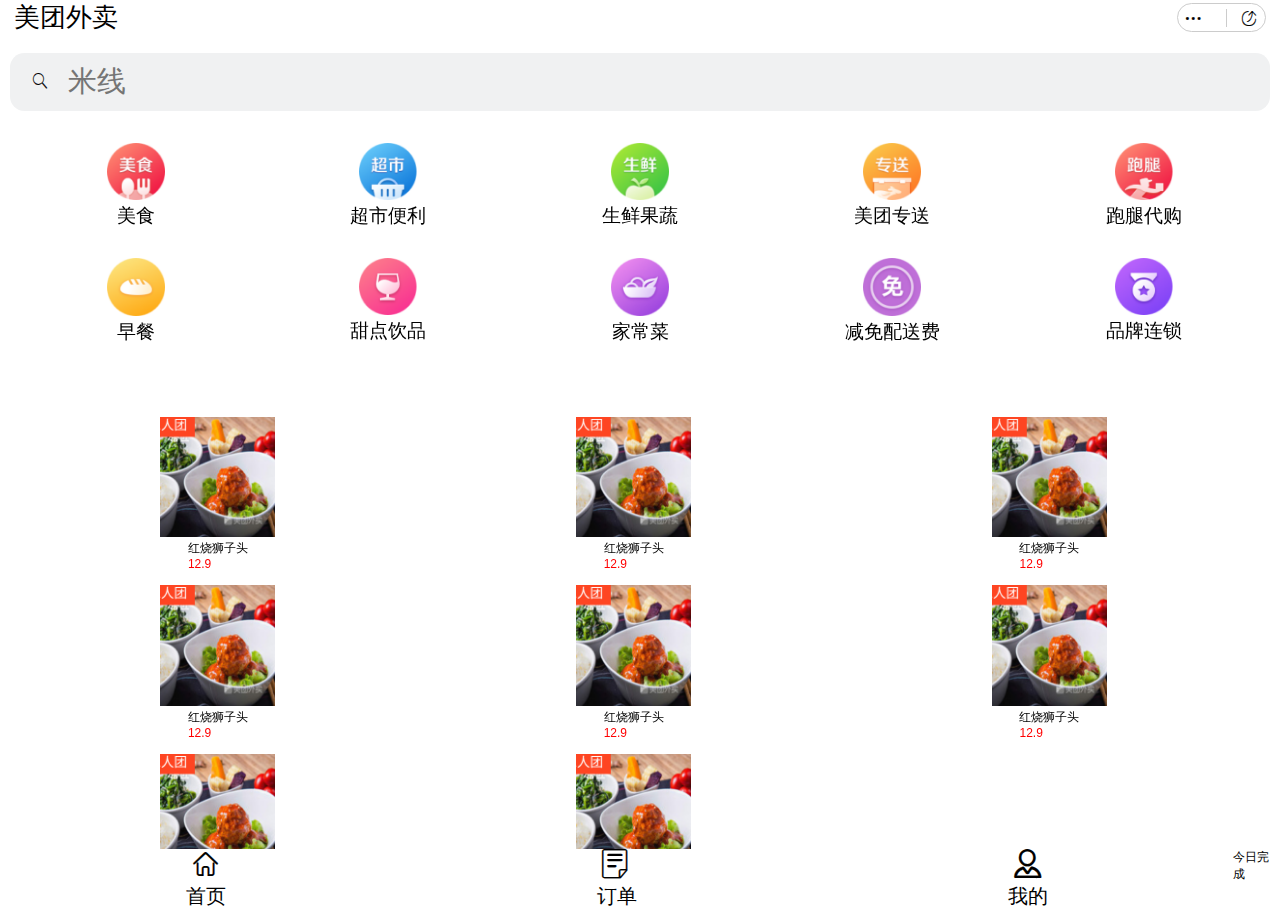
<file: meituan/src/index.html>
<!DOCTYPE html>
<html lang="en">

<head>
    <meta charset="UTF-8">
    <meta name="viewport" content="width=device-width, initial-scale=1.0">
    <meta http-equiv="X-UA-Compatible" content="ie=edge">
    <link rel="stylesheet" href="../css/index.css">
    <link rel="stylesheet" href="../scss/swiper.min.css">
    <link rel="stylesheet" href="../fonts/iconfont.css">
    <title>Document</title>
</head>

<script src="../js/flexible.js"></script>
<script src="../js/swiper.min.js"></script>
<script src="../js/better-scroll.js"></script>

<body>
    <div class="wrapper">
        <header>
            <h3>美团外卖</h3>
            <ul>
                <li class="iconfont icon-share"></li>
                <li class="iconfont icon-infenicon18"></li>
            </ul>
        </header>
        <section>
            <p><span class="iconfont icon-fangdajing"></span><input type="text" placeholder="米线"></p>
            <!-- swiper -->
            <div class="swiper-container" id="pic">
                <div class="swiper-wrapper">
                    <div class="swiper-slide">
                        <div class="dls">
                            <dl>
                                <dt><img src="../img/1.png" alt=""></dt>
                                <dd>美食</dd>
                            </dl>
                            <dl>
                                <dt><img src="../img/2.png" alt=""></dt>
                                <dd>超市便利</dd>
                            </dl>
                            <dl>
                                <dt><img src="../img/3.png" alt=""></dt>
                                <dd>生鲜果蔬</dd>
                            </dl>
                            <dl>
                                <dt><img src="../img/4.png" alt=""></dt>
                                <dd>美团专送</dd>
                            </dl>
                            <dl>
                                <dt><img src="../img/5.png" alt=""></dt>
                                <dd>跑腿代购</dd>
                            </dl>
                            <dl>
                                <dt><img src="../img/6.png" alt=""></dt>
                                <dd>早餐</dd>
                            </dl>
                            <dl>
                                <dt><img src="../img/7.png" alt=""></dt>
                                <dd>甜点饮品</dd>
                            </dl>
                            <dl>
                                <dt><img src="../img/8.png" alt=""></dt>
                                <dd>家常菜</dd>
                            </dl>
                            <dl>
                                <dt><img src="../img/9.png" alt=""></dt>
                                <dd>减免配送费</dd>
                            </dl>
                            <dl>
                                <dt><img src="../img/10.png" alt=""></dt>
                                <dd>品牌连锁</dd>
                            </dl>
                        </div>
                    </div>
                    <div class="swiper-slide">
                        <div class="dls">
                            <dl>
                                <dt><img src="../img/1.png" alt=""></dt>
                                <dd>美食</dd>
                            </dl>
                            <dl>
                                <dt><img src="../img/2.png" alt=""></dt>
                                <dd>超市便利</dd>
                            </dl>
                            <dl>
                                <dt><img src="../img/3.png" alt=""></dt>
                                <dd>生鲜果蔬</dd>
                            </dl>
                            <dl>
                                <dt><img src="../img/4.png" alt=""></dt>
                                <dd>美团专送</dd>
                            </dl>
                            <dl>
                                <dt><img src="../img/5.png" alt=""></dt>
                                <dd>跑腿代购</dd>
                            </dl>
                            <dl>
                                <dt><img src="../img/6.png" alt=""></dt>
                                <dd>早餐</dd>
                            </dl>
                            <dl>
                                <dt><img src="../img/7.png" alt=""></dt>
                                <dd>甜点饮品</dd>
                            </dl>
                            <dl>
                                <dt><img src="../img/8.png" alt=""></dt>
                                <dd>家常菜</dd>
                            </dl>
                            <dl>
                                <dt><img src="../img/9.png" alt=""></dt>
                                <dd>减免配送费</dd>
                            </dl>
                            <dl>
                                <dt><img src="../img/10.png" alt=""></dt>
                                <dd>品牌连锁</dd>
                            </dl>
                        </div>
                    </div>
                    <div class="swiper-slide">
                        <div class="dls">
                            <dl>
                                <dt><img src="../img/1.png" alt=""></dt>
                                <dd>美食</dd>
                            </dl>
                            <dl>
                                <dt><img src="../img/2.png" alt=""></dt>
                                <dd>超市便利</dd>
                            </dl>
                            <dl>
                                <dt><img src="../img/3.png" alt=""></dt>
                                <dd>生鲜果蔬</dd>
                            </dl>
                            <dl>
                                <dt><img src="../img/4.png" alt=""></dt>
                                <dd>美团专送</dd>
                            </dl>
                            <dl>
                                <dt><img src="../img/5.png" alt=""></dt>
                                <dd>跑腿代购</dd>
                            </dl>
                            <dl>
                                <dt><img src="../img/6.png" alt=""></dt>
                                <dd>早餐</dd>
                            </dl>
                            <dl>
                                <dt><img src="../img/7.png" alt=""></dt>
                                <dd>甜点饮品</dd>
                            </dl>
                            <dl>
                                <dt><img src="../img/8.png" alt=""></dt>
                                <dd>家常菜</dd>
                            </dl>
                            <dl>
                                <dt><img src="../img/9.png" alt=""></dt>
                                <dd>减免配送费</dd>
                            </dl>
                            <dl>
                                <dt><img src="../img/10.png" alt=""></dt>
                                <dd>品牌连锁</dd>
                            </dl>
                        </div>
                    </div>
                </div>
            </div>
            <!-- better-scroll -->
            <div class="scrollData">
                <div class="Data">
                    <dl>
                        <dt><img src="../img/eat.png" alt=""></dt>
                        <dd><span>红烧狮子头</span>
                            <h2>12.9</h2>

                        </dd>
                    </dl>
                    <dl>
                        <dt><img src="../img/eat.png" alt=""></dt>
                        <dd><span>红烧狮子头</span>
                            <h2>12.9</h2>

                        </dd>
                    </dl>
                    <dl>
                        <dt><img src="../img/eat.png" alt=""></dt>
                        <dd><span>红烧狮子头</span>
                            <h2>12.9</h2>

                        </dd>
                    </dl>
                    <dl>
                        <dt><img src="../img/eat.png" alt=""></dt>
                        <dd><span>红烧狮子头</span>
                            <h2>12.9</h2>

                        </dd>
                    </dl>
                    <dl>
                        <dt><img src="../img/eat.png" alt=""></dt>
                        <dd><span>红烧狮子头</span>
                            <h2>12.9</h2>

                        </dd>
                    </dl>
                    <dl>
                        <dt><img src="../img/eat.png" alt=""></dt>
                        <dd><span>红烧狮子头</span>
                            <h2>12.9</h2>

                        </dd>
                    </dl>
                    <dl>
                        <dt><img src="../img/eat.png" alt=""></dt>
                        <dd><span>红烧狮子头</span>
                            <h2>12.9</h2>

                        </dd>
                    </dl>
                    <dl>
                        <dt><img src="../img/eat.png" alt=""></dt>
                        <dd><span>红烧狮子头</span>
                            <h2>12.9</h2>

                        </dd>
                    </dl>
                </div>
            </div>
        </section>
        <footer>

            <dl>
                <dt class="iconfont icon-shouye"></dt>
                <dd>首页</dd>
            </dl>
            <dl>
                <dt class="iconfont icon-zixun"></dt>
                <dd>订单</dd>
            </dl>
            <dl>
                <dt class="iconfont icon-gerenxinxi"></dt>
                <dd>我的</dd>
            </dl>
            <p>今日完成</p>
        </footer>
    </div>
    <script>
        var mySwiper = new Swiper('#pic', {
            loop: true
        })
        var myScroll = new BScroll('.scrollData');
    </script>
</body>

</html>
</file>
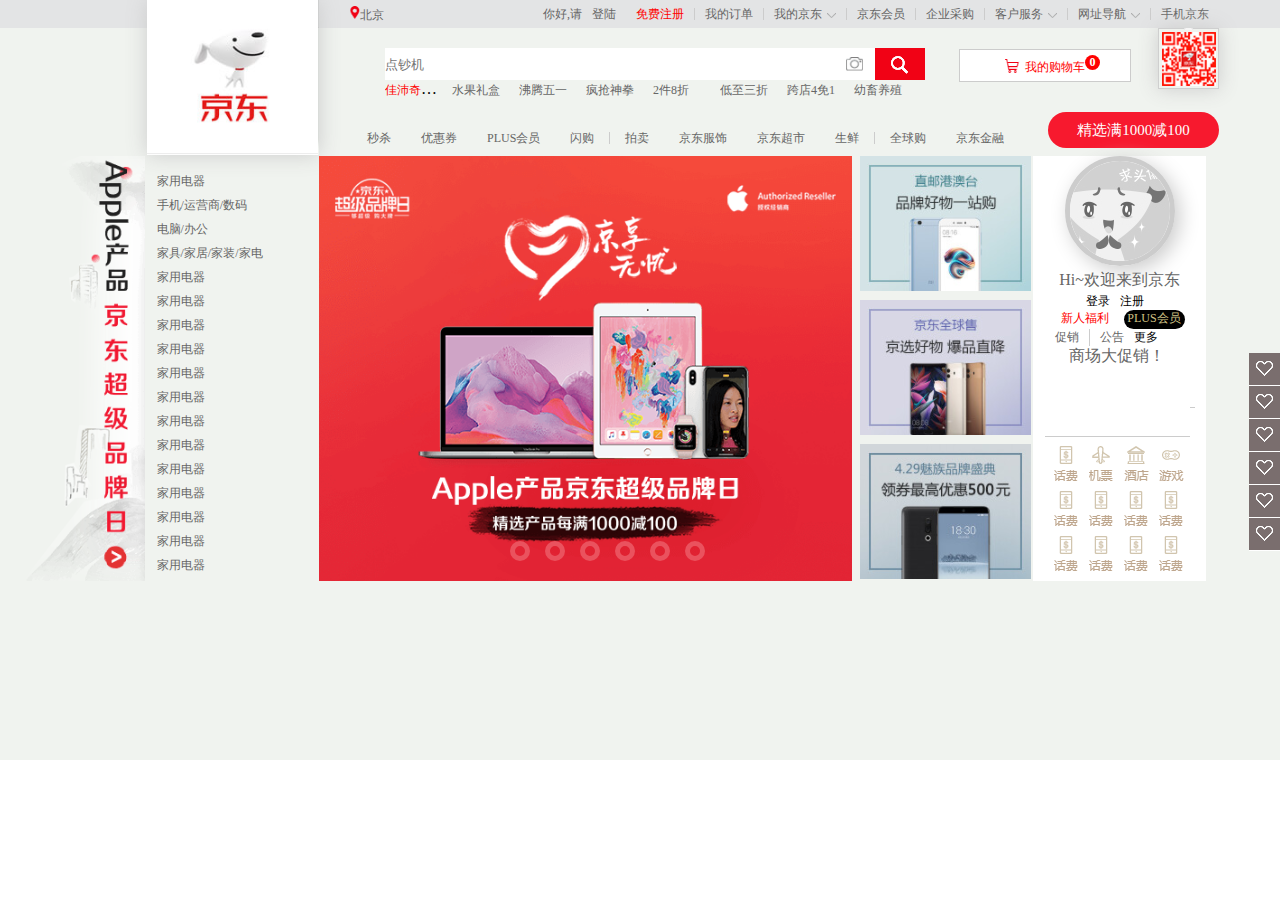
<file: meituan/fonts/5.16作业孙璐/index.html>
<!DOCTYPE html>
<html lang="en">
<head>
	<meta charset="UTF-8">
	<title>Document</title>
	<link rel="stylesheet" href="css/style.css">
</head>
<body>
	<div class="box">
		<div class="header">
			<div class="head">
				<span><img src="img/logoo.png" alt=""><a href="#">北京</a>
					<p>
						毛里求斯
					</p>
				</span>
				<ul>
					<li>你好,请<a href="#">登陆</a></li>
					<li><a href="#">免费注册</a></li>
					<li><a href="#">我的订单</a></li>
					<li><a href="#">我的京东<img src="img/xiabiao.png" alt=""><p>我的京东我的京东我的京东我的京东我的京东我的京东我的京东</p></a></li>
					<li><a href="#">京东会员</a></li>
					<li><a href="#">企业采购</a></li>
					<li><a href="#">客户服务<img src="img/xiabiao.png" alt=""><p>我的京东我的京东我的京东我的京东我的京东我的京东我的京东我的京东</p></a></li>
					<li><a href="#">网址导航<img src="img/xiabiao.png" alt=""><p>我的京东我的京东我的京东我的京东我的京东我的京东我的京东</p></a></li>
					<li><a href="#">手机京东</a></li>
				</ul>
			</div>
			<div class="main">
				<img src="img/logo.png" alt="">
				<form action="">
					<input type="text" placeholder="点钞机">
					<input type="button">
					<ul>
					<li><a href="#">佳沛奇异果</a></li>
					<li><a href="#">水果礼盒</a></li>
					<li><a href="#">沸腾五一</a></li>
					<li><a href="#">疯抢神拳</a></li>
					<li><a href="#">2件8折</a></li>
					<li><a href="#">低至三折</a></li>
					<li><a href="#">跨店4免1</a></li>
					<li><a href="#">幼畜养殖</a></li>
				</ul>
				</form>
				<ul>
					<li><a href="#">秒杀</a></li>
					<li><a href="#">优惠券</a></li>
					<li><a href="#">PLUS会员</a></li>
					<li><a href="#">闪购</a></li>
					<li><a href="#">拍卖</a></li>
					<li><a href="#">京东服饰</a></li>
					<li><a href="#">京东超市</a></li>
					<li><a href="#">生鲜</a></li>
					<li><a href="#">全球购</a></li>
					<li><a href="#">京东金融</a></li>
				</ul>
				<p>
					<a href="file:///C:/Users/%E5%AD%99%E7%92%90/Desktop/5.18%E4%BD%9C%E4%B8%9A%E5%AD%99%E7%92%90/index.html" target="_blank">我的购物车<b>0</b></a>
				</p>
				<img src="img/ma.png" alt="" class="ewm">
				<div class="las">
					<a href="#">精选满1000减100</a>
				</div>
			</div>
		</div>
		<div class="set">

			<div class="left">
				<img src="img/5adfe3f6N4ab401b6.png" alt="" class="img1">
				<div class="shou">
					<img src="img/5adfe3f9Nb6a9f23d.png" alt="" class="img2">
				</div>
				
			</div>
			<div class="dingwei">
				<div class="left1">
				<ul>
					<li><a href="	#s1">家用电器
					
					</a></li>
					<li><a href="#s2">手机/运营商/数码
						
					</a></li>
					<li><a href="#s3">电脑/办公</a></li>
					<li><a href="#s4">家具/家居/家装/家电</a></li>
					<li><a href="#s5">家用电器</a></li>
					<li><a href="#s6">家用电器</a></li>
					<li><a href="#s7">家用电器</a></li>
					<li><a href="#s8">家用电器</a></li>
					<li><a href="#s9">家用电器</a></li>
					<li><a href="#s10">家用电器</a></li>
					<li><a href="#">家用电器</a></li>
					<li><a href="#">家用电器</a></li>
					<li><a href="#">家用电器</a></li>
					<li><a href="#">家用电器</a></li>
					<li><a href="#">家用电器</a></li>
					<li><a href="#">家用电器</a></li>
					<li><a href="#">家用电器</a></li>
				</ul>
				<div class="sss">
					<div id="s1"><a href="#">1</a></div>
					<div id="s2"><a href="#">2</a></div>
					<div id="s3"><a href="#">3</a></div>
					<div id="s4"><a href="#">4</a></div>
					<div id="s5"><a href="#">5</a></div>
					<div id="s6"><a href="#">6</a></div>
					<div id="s7"><a href="#">7</a></div>
					<div id="s8"><a href="#">8</a></div>
					<div id="s9"><a href="#">9</a></div>
					<div id="s10"><a href="#">10</a></div>
				</div>
			</div>
			<div class="lunbo">
				<ul class="pictures">
					<li><img src="img/5adf1301N27032bfb.png" alt="" id="imgg1"></li>
					<li><img src="img/5adea2b7N224a8d0a.jpg" alt="" id="imgg2"></li>
					<li><img src="img/5acde8c0Ne668c087.jpg" alt="" id="imgg3"></li>
					<li><img src="img/5acc8e34Na7f3522b.jpg" alt="" id="imgg4"></li>
					<li><img src="img/5aab6f02N600e7991.jpg" alt="" id="imgg5"></li>
					<li><img src="img/5ae0689cNec8a5c70.jpg" alt="" id="imgg6"></li>
					
				</ul>
				<ol>
					<li><a href="#imgg1"></a></li>
					<li><a href="#imgg2"></a></li>
					<li><a href="#imgg3"></a></li>
					<li><a href="#imgg4"></a></li>
					<li><a href="#imgg5"></a></li>
					<li><a href="#imgg6"></a></li>
					
				</ol>
			</div>
			<div class="fixed">
			<ul>
				<li><a href="#">京东购物</a><span></span></li>
				<li><a href="#">京东购物</a><span></span></li>
				<li><a href="#">京东购物</a><span></span></li>
				<li><a href="#">京东购物</a><span></span></li>
				<li><a href="#">京东购物</a><span></span></li>
				<li><a href="#">京东购物</a><span></span></li>
			</ul>
			
		</div>
		<div class="rog">
			<img src="img/tupian.png" alt="">
			<img src="img/tupian2.png" alt="">
			<img src="img/tupian3.png" alt="">
		</div>
		<div class="lastone">
			<div class="top">
				<img src="img/no_login.jpg" alt="" class="id11">
				<p>Hi~欢迎来到京东</p>
				<a href="#">登录</a><a href="#">注册</a>
				<span>
						<a href="#" class="a11">新人福利</a>
					<a href="#" class="a22">PLUS会员</a>
				</span>
				<ul>
					<li><a href="#cc1">促销</a><a href="#cc2">公告</a></li>
					
					<span>更多</span>
				</ul>
				<div class="show_ul">
					<p id="cc1">商场大促销！</p>
					<p id="cc2">公告：暑假还有30天</p>
				</div>
			<div class="xuebi">
				<ul>
					<li class="im1"></li>
					<li class="im2"></li>
					<li class="im3"></li>
					<li class="im4"></li>
					<li class="im5"></li>
					<li class="im6"></li>
					<li class="im7"></li>
					<li class="im8"></li>
					<li class="im9"></li>
					<li class="im10"></li>
					<li class="im11"></li>
					<li class="im12"></li>
				</ul>
			</div>
				
			</div>
		</div>
		</div>
			</div>
			
		
	</div>
</body>
</html>
</file>
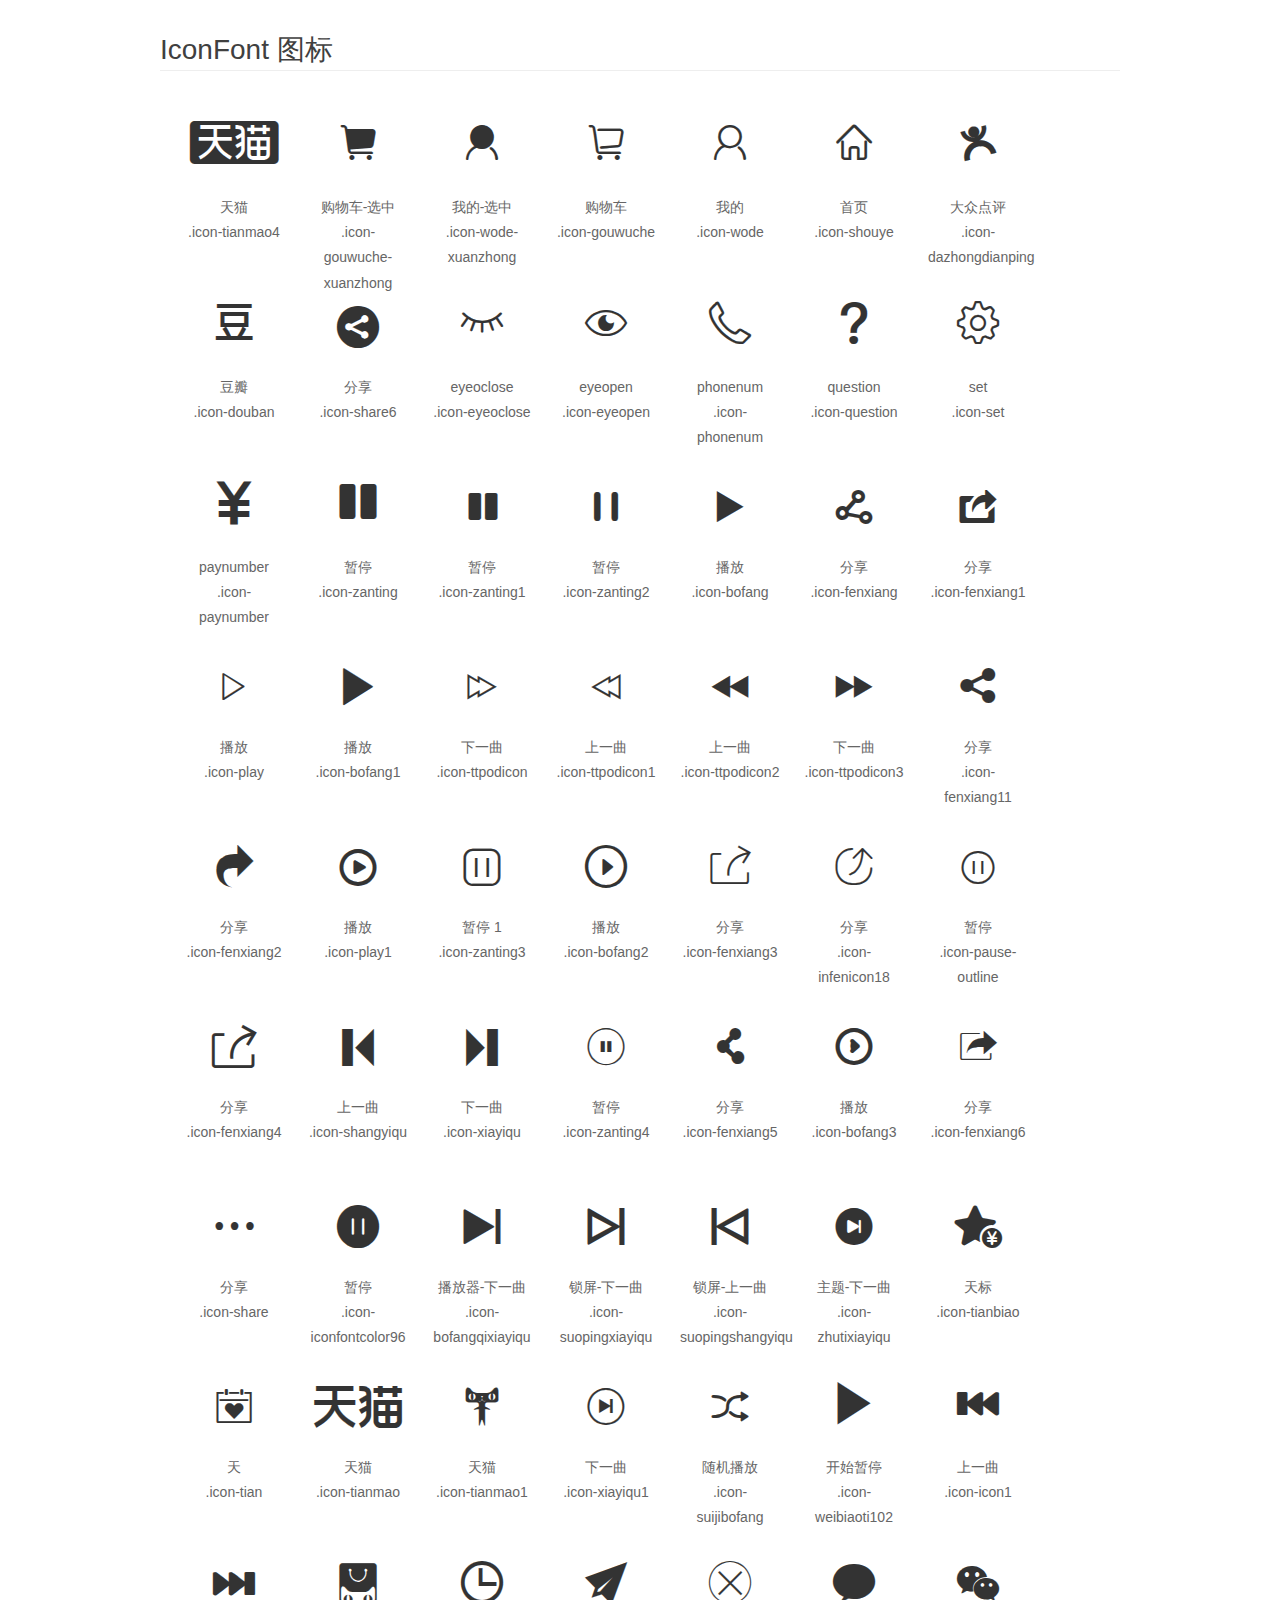
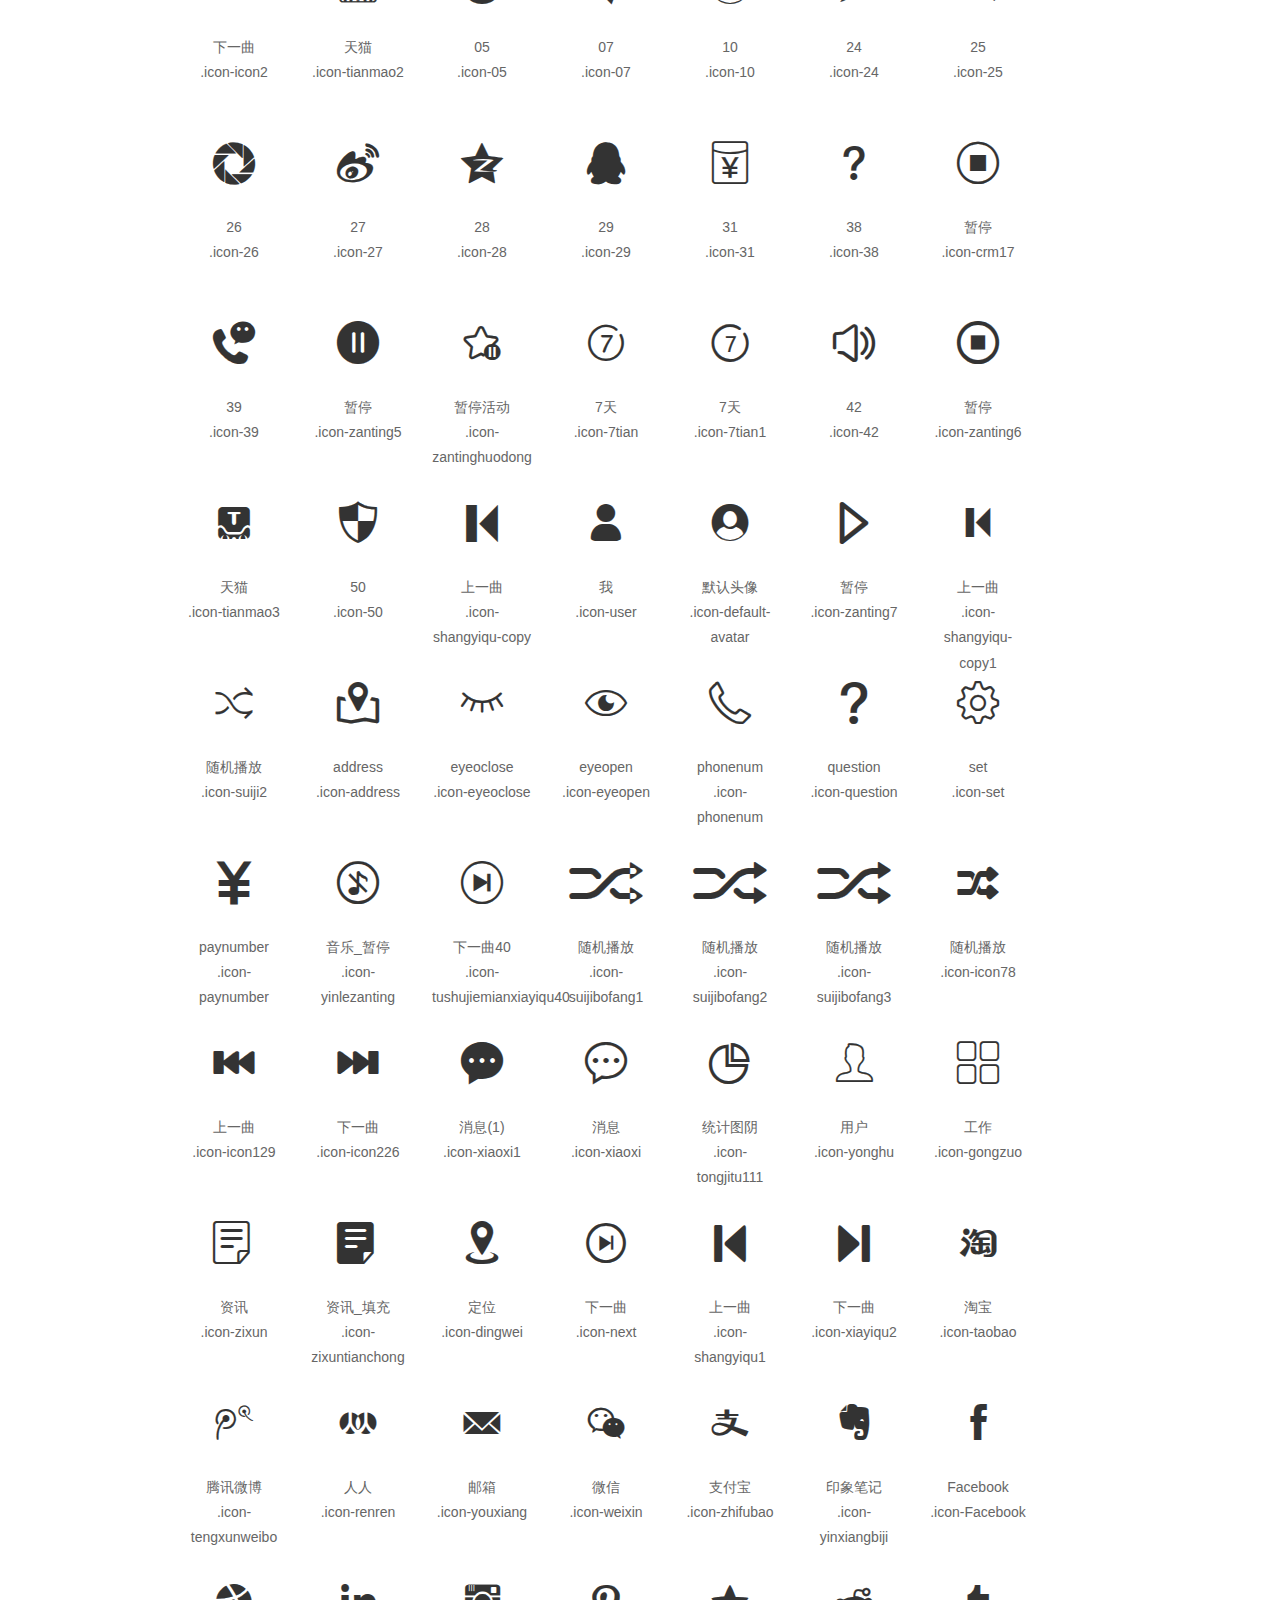
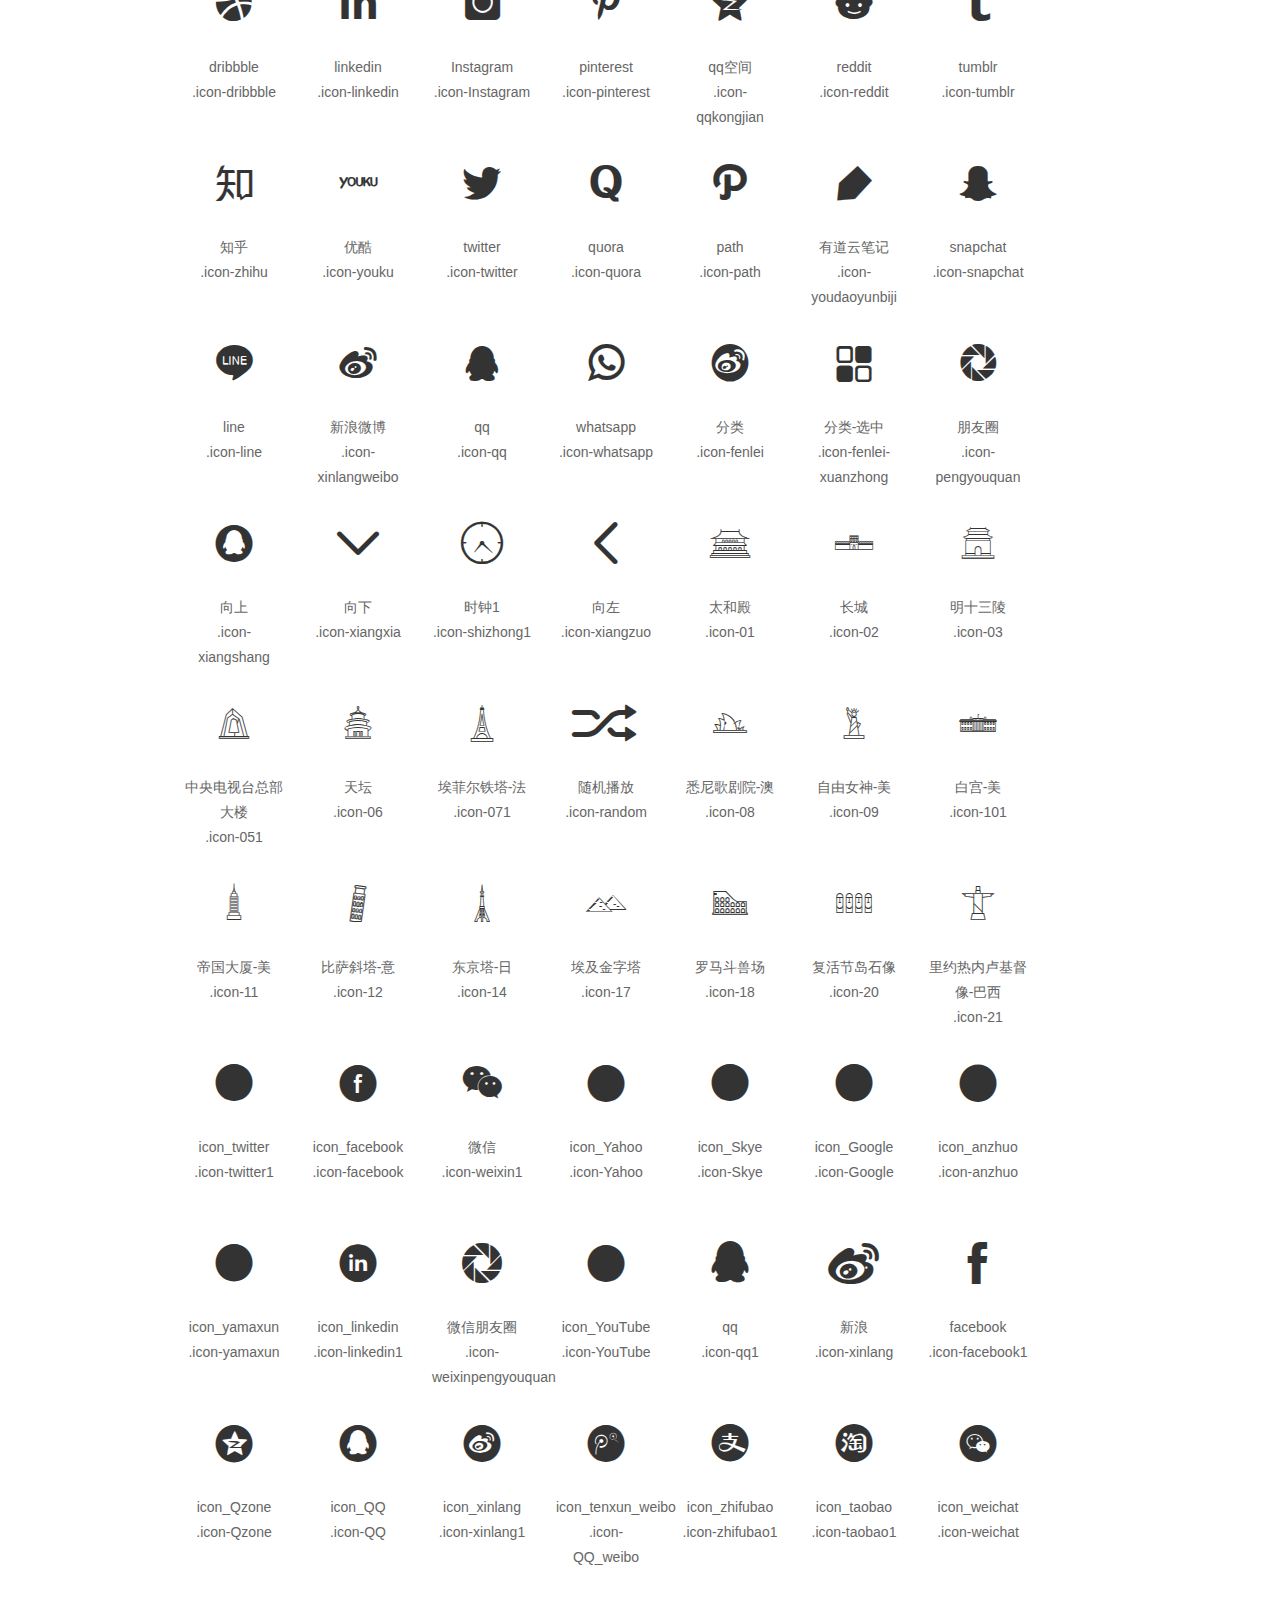
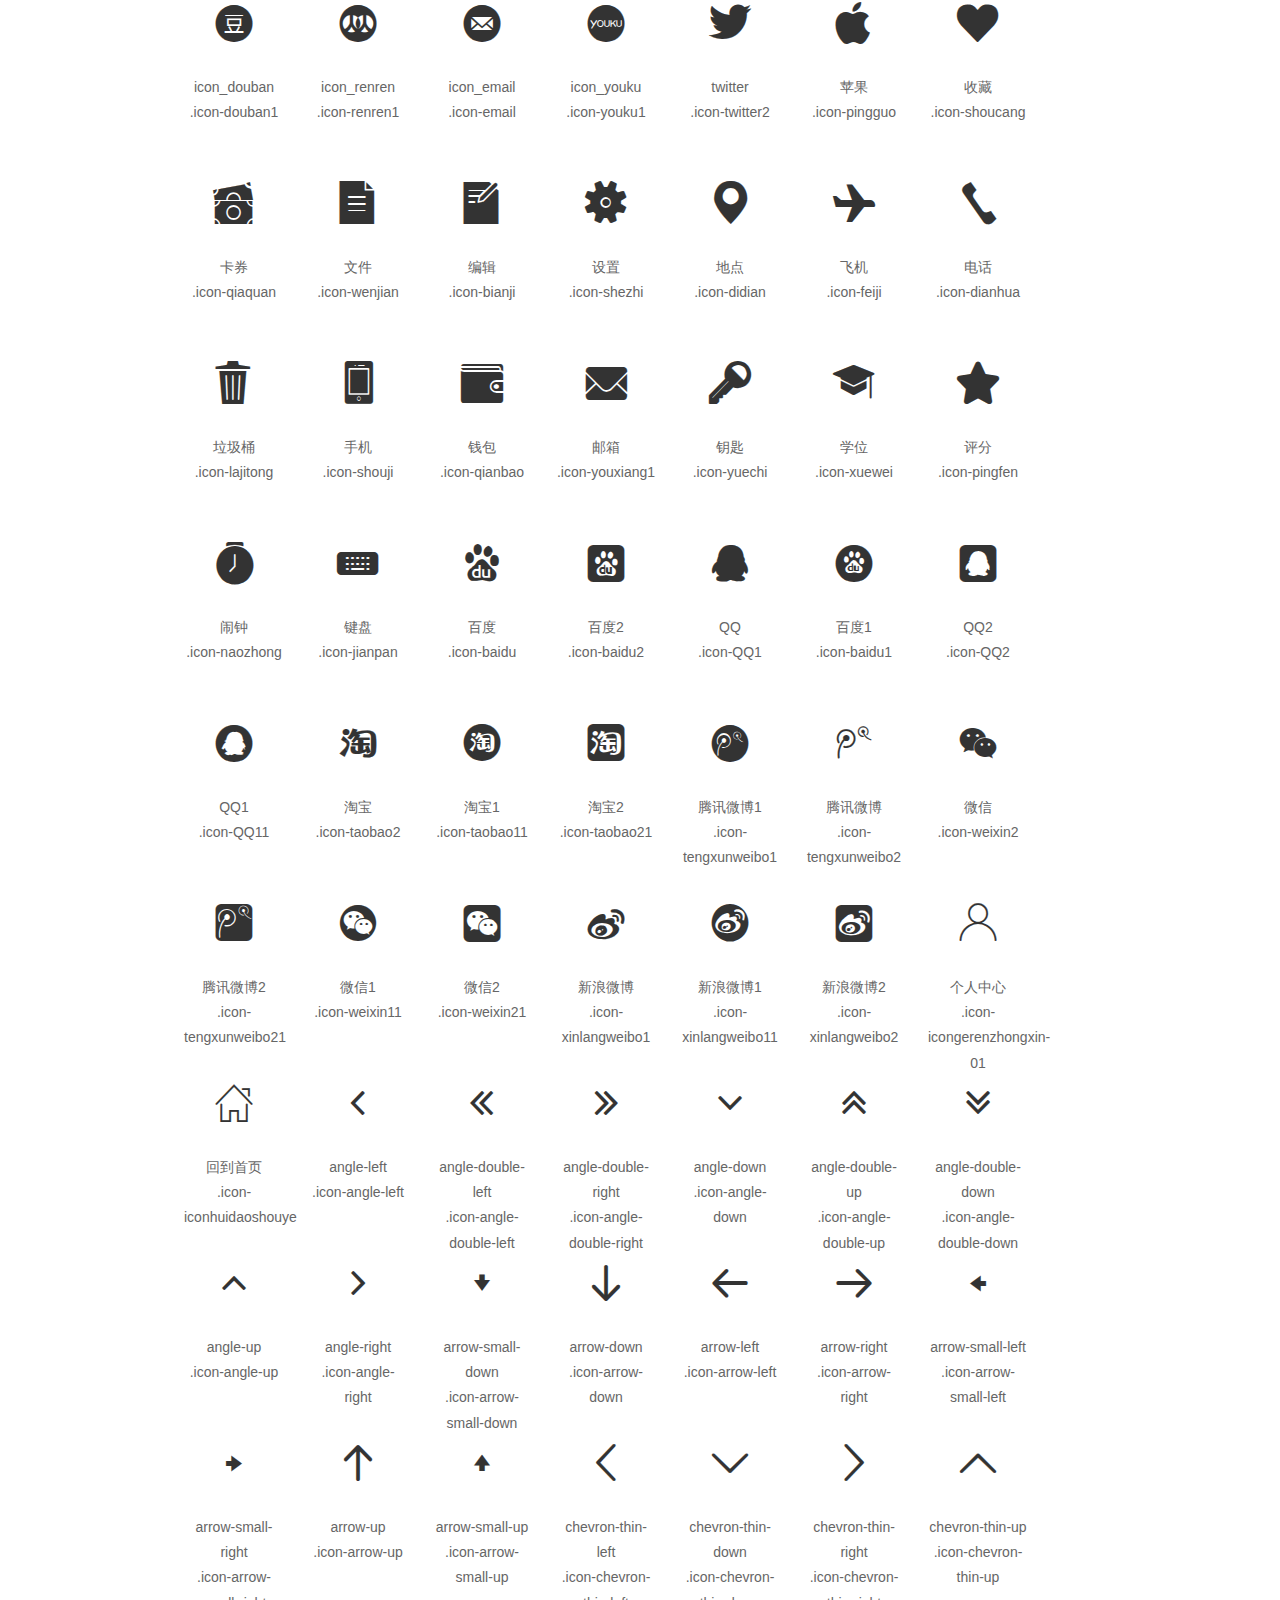
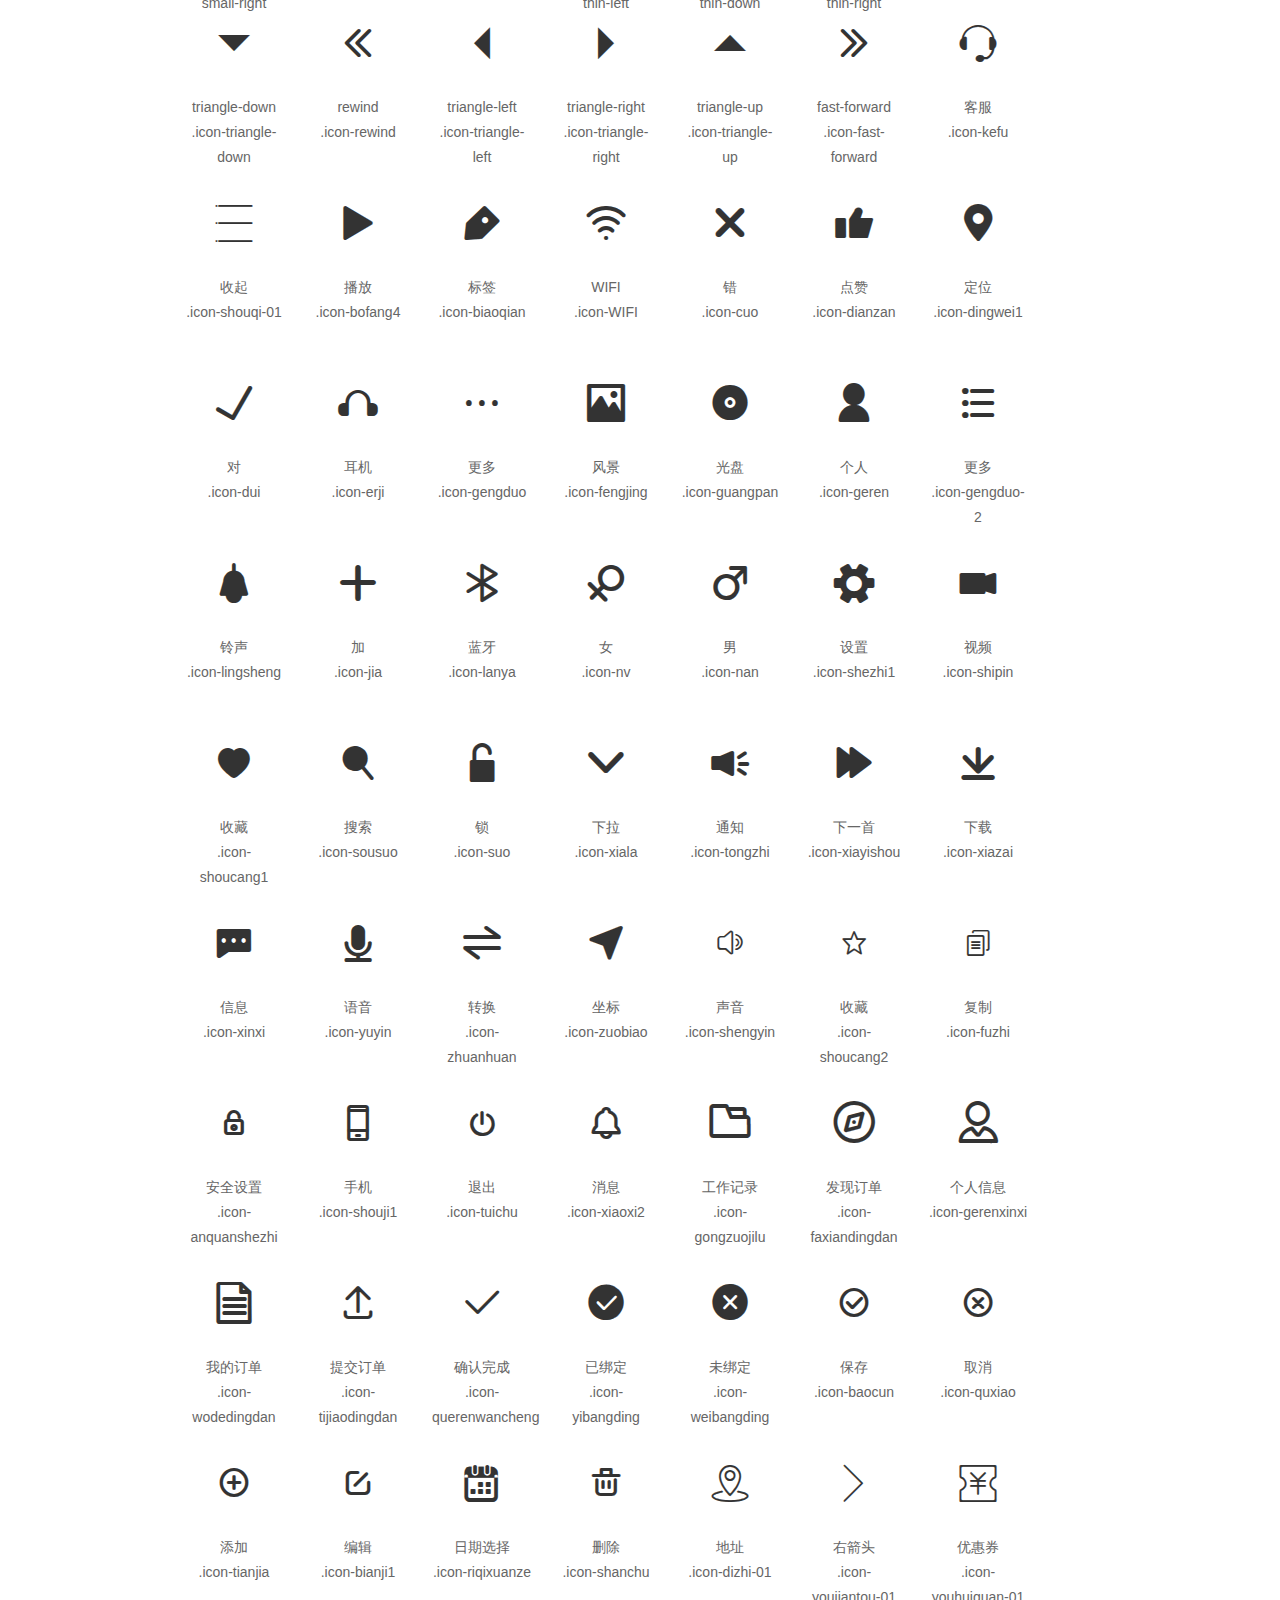
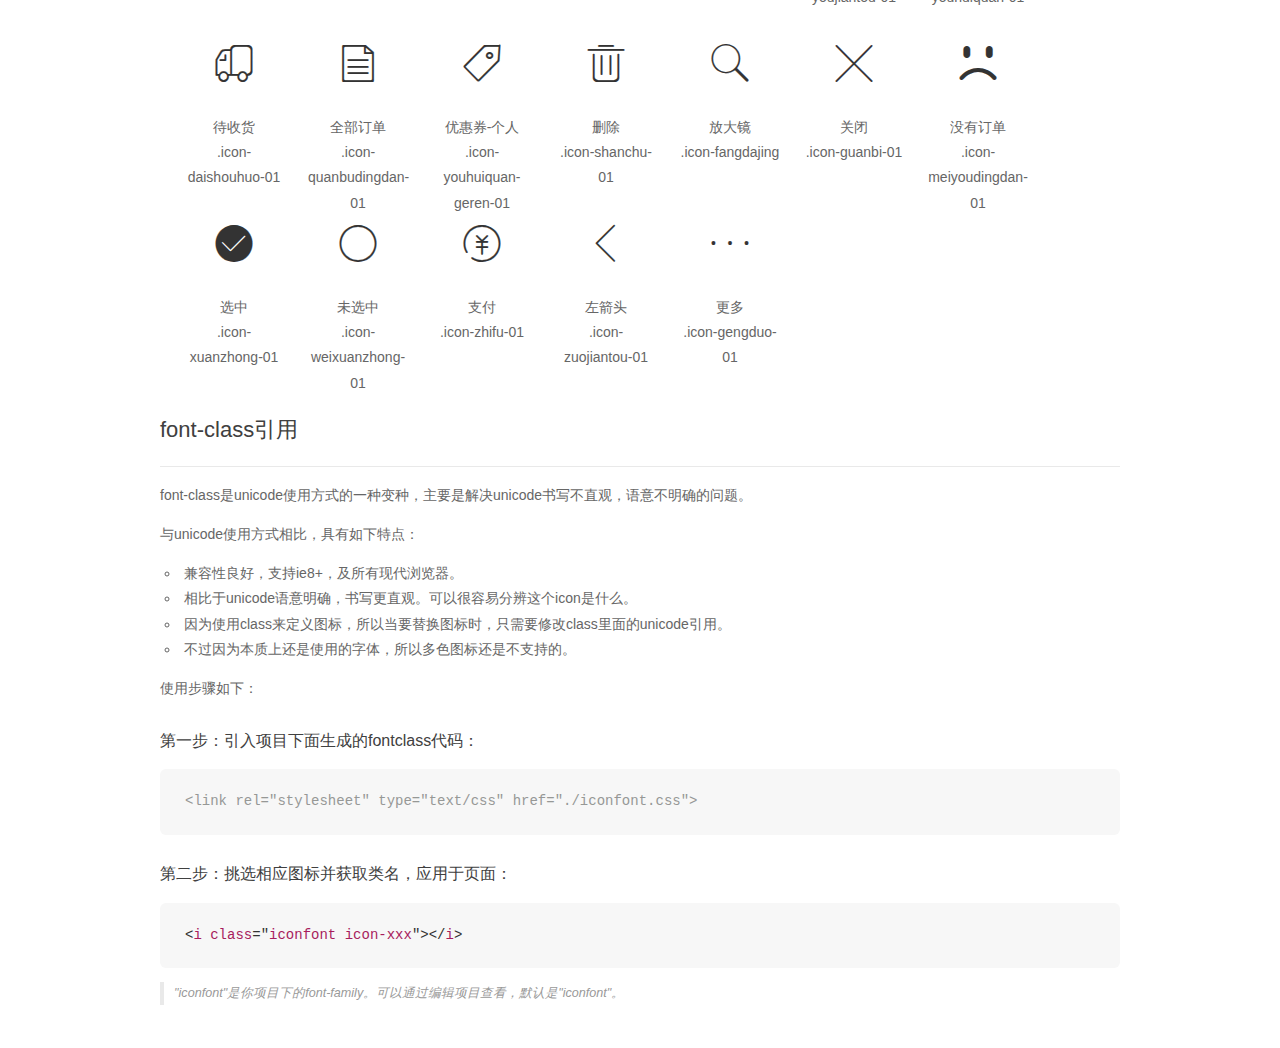
<file: meituan/fonts/demo_fontclass.html>
<!DOCTYPE html>
<html>
<head>
    <meta charset="utf-8"/>
    <title>IconFont</title>
    <link rel="stylesheet" href="demo.css">
    <link rel="stylesheet" href="iconfont.css">
</head>
<body>
    <div class="main markdown">
        <h1>IconFont 图标</h1>
        <ul class="icon_lists clear">
                 <li>
                <i class="icon iconfont icon-tianmao4"></i>
                    <div class="name">天猫</div>
                    <div class="fontclass">.icon-tianmao4</div>
                </li>
            
                <li>
                <i class="icon iconfont icon-gouwuche-xuanzhong"></i>
                    <div class="name">购物车-选中</div>
                    <div class="fontclass">.icon-gouwuche-xuanzhong</div>
                </li>
            
                <li>
                <i class="icon iconfont icon-wode-xuanzhong"></i>
                    <div class="name">我的-选中</div>
                    <div class="fontclass">.icon-wode-xuanzhong</div>
                </li>
            
                <li>
                <i class="icon iconfont icon-gouwuche"></i>
                    <div class="name">购物车</div>
                    <div class="fontclass">.icon-gouwuche</div>
                </li>
            
                <li>
                <i class="icon iconfont icon-wode"></i>
                    <div class="name">我的</div>
                    <div class="fontclass">.icon-wode</div>
                </li>
            
                <li>
                <i class="icon iconfont icon-shouye"></i>
                    <div class="name">首页</div>
                    <div class="fontclass">.icon-shouye</div>
                </li>
            
                <li>
                <i class="icon iconfont icon-dazhongdianping"></i>
                    <div class="name">大众点评</div>
                    <div class="fontclass">.icon-dazhongdianping</div>
                </li>
            
                <li>
                <i class="icon iconfont icon-douban"></i>
                    <div class="name">豆瓣</div>
                    <div class="fontclass">.icon-douban</div>
                </li>
            <li>
                <i class="icon iconfont icon-share6"></i>
                    <div class="name">分享</div>
                    <div class="fontclass">.icon-share6</div>
                </li>
                 <li>
                <i class="icon iconfont icon-eyeoclose"></i>
                    <div class="name">eyeoclose</div>
                    <div class="fontclass">.icon-eyeoclose</div>
                </li>
            
                <li>
                <i class="icon iconfont icon-eyeopen"></i>
                    <div class="name">eyeopen</div>
                    <div class="fontclass">.icon-eyeopen</div>
                </li>
            
                <li>
                <i class="icon iconfont icon-phonenum"></i>
                    <div class="name">phonenum</div>
                    <div class="fontclass">.icon-phonenum</div>
                </li>
            
                <li>
                <i class="icon iconfont icon-question"></i>
                    <div class="name">question</div>
                    <div class="fontclass">.icon-question</div>
                </li>
            
                <li>
                <i class="icon iconfont icon-set"></i>
                    <div class="name">set</div>
                    <div class="fontclass">.icon-set</div>
                </li>
            
                <li>
                <i class="icon iconfont icon-paynumber"></i>
                    <div class="name">paynumber</div>
                    <div class="fontclass">.icon-paynumber</div>
                </li>
                <li>
                <i class="icon iconfont icon-zanting"></i>
                    <div class="name">暂停</div>
                    <div class="fontclass">.icon-zanting</div>
                </li>
            
                <li>
                <i class="icon iconfont icon-zanting1"></i>
                    <div class="name">暂停</div>
                    <div class="fontclass">.icon-zanting1</div>
                </li>
            
                <li>
                <i class="icon iconfont icon-zanting2"></i>
                    <div class="name">暂停</div>
                    <div class="fontclass">.icon-zanting2</div>
                </li>
            
                <li>
                <i class="icon iconfont icon-bofang"></i>
                    <div class="name">播放</div>
                    <div class="fontclass">.icon-bofang</div>
                </li>
            
                <li>
                <i class="icon iconfont icon-fenxiang"></i>
                    <div class="name">分享</div>
                    <div class="fontclass">.icon-fenxiang</div>
                </li>
            
                <li>
                <i class="icon iconfont icon-fenxiang1"></i>
                    <div class="name">分享</div>
                    <div class="fontclass">.icon-fenxiang1</div>
                </li>
            
                <li>
                <i class="icon iconfont icon-play"></i>
                    <div class="name">播放</div>
                    <div class="fontclass">.icon-play</div>
                </li>
            
                
            
                <li>
                <i class="icon iconfont icon-bofang1"></i>
                    <div class="name">播放</div>
                    <div class="fontclass">.icon-bofang1</div>
                </li>
            
                <li>
                <i class="icon iconfont icon-ttpodicon"></i>
                    <div class="name">下一曲</div>
                    <div class="fontclass">.icon-ttpodicon</div>
                </li>
            
                <li>
                <i class="icon iconfont icon-ttpodicon1"></i>
                    <div class="name">上一曲</div>
                    <div class="fontclass">.icon-ttpodicon1</div>
                </li>
            
                <li>
                <i class="icon iconfont icon-ttpodicon2"></i>
                    <div class="name">上一曲</div>
                    <div class="fontclass">.icon-ttpodicon2</div>
                </li>
            
                <li>
                <i class="icon iconfont icon-ttpodicon3"></i>
                    <div class="name">下一曲</div>
                    <div class="fontclass">.icon-ttpodicon3</div>
                </li>
            
                <li>
                <i class="icon iconfont icon-fenxiang11"></i>
                    <div class="name">分享</div>
                    <div class="fontclass">.icon-fenxiang11</div>
                </li>
            
                <li>
                <i class="icon iconfont icon-fenxiang2"></i>
                    <div class="name">分享</div>
                    <div class="fontclass">.icon-fenxiang2</div>
                </li>
            
                <li>
                <i class="icon iconfont icon-play1"></i>
                    <div class="name">播放</div>
                    <div class="fontclass">.icon-play1</div>
                </li>
            
                <li>
                <i class="icon iconfont icon-zanting3"></i>
                    <div class="name">暂停 1</div>
                    <div class="fontclass">.icon-zanting3</div>
                </li>
            
                <li>
                <i class="icon iconfont icon-bofang2"></i>
                    <div class="name">播放</div>
                    <div class="fontclass">.icon-bofang2</div>
                </li>
            
                <li>
                <i class="icon iconfont icon-fenxiang3"></i>
                    <div class="name">分享</div>
                    <div class="fontclass">.icon-fenxiang3</div>
                </li>
            
                <li>
                <i class="icon iconfont icon-infenicon18"></i>
                    <div class="name">分享</div>
                    <div class="fontclass">.icon-infenicon18</div>
                </li>
            
                <li>
                <i class="icon iconfont icon-pause-outline"></i>
                    <div class="name">暂停</div>
                    <div class="fontclass">.icon-pause-outline</div>
                </li>
            
                <li>
                <i class="icon iconfont icon-fenxiang4"></i>
                    <div class="name">分享</div>
                    <div class="fontclass">.icon-fenxiang4</div>
                </li>
            
                <li>
                <i class="icon iconfont icon-shangyiqu"></i>
                    <div class="name">上一曲</div>
                    <div class="fontclass">.icon-shangyiqu</div>
                </li>
            
                <li>
                <i class="icon iconfont icon-xiayiqu"></i>
                    <div class="name">下一曲</div>
                    <div class="fontclass">.icon-xiayiqu</div>
                </li>
            
                <li>
                <i class="icon iconfont icon-zanting4"></i>
                    <div class="name">暂停</div>
                    <div class="fontclass">.icon-zanting4</div>
                </li>
            
                <li>
                <i class="icon iconfont icon-fenxiang5"></i>
                    <div class="name">分享</div>
                    <div class="fontclass">.icon-fenxiang5</div>
                </li>
            
                <li>
                <i class="icon iconfont icon-bofang3"></i>
                    <div class="name">播放</div>
                    <div class="fontclass">.icon-bofang3</div>
                </li>
            
                <li>
                <i class="icon iconfont icon-fenxiang6"></i>
                    <div class="name">分享</div>
                    <div class="fontclass">.icon-fenxiang6</div>
                </li>
            
                <li>
                <i class="icon iconfont icon-share"></i>
                    <div class="name">分享</div>
                    <div class="fontclass">.icon-share</div>
                </li>
            
                <li>
                <i class="icon iconfont icon-iconfontcolor96"></i>
                    <div class="name">暂停</div>
                    <div class="fontclass">.icon-iconfontcolor96</div>
                </li>
            
                <li>
                <i class="icon iconfont icon-bofangqixiayiqu"></i>
                    <div class="name">播放器-下一曲</div>
                    <div class="fontclass">.icon-bofangqixiayiqu</div>
                </li>
            
                <li>
                <i class="icon iconfont icon-suopingxiayiqu"></i>
                    <div class="name">锁屏-下一曲</div>
                    <div class="fontclass">.icon-suopingxiayiqu</div>
                </li>
            
                <li>
                <i class="icon iconfont icon-suopingshangyiqu"></i>
                    <div class="name">锁屏-上一曲</div>
                    <div class="fontclass">.icon-suopingshangyiqu</div>
                </li>
            
                <li>
                <i class="icon iconfont icon-zhutixiayiqu"></i>
                    <div class="name">主题-下一曲</div>
                    <div class="fontclass">.icon-zhutixiayiqu</div>
                </li>
            
                <li>
                <i class="icon iconfont icon-tianbiao"></i>
                    <div class="name">天标</div>
                    <div class="fontclass">.icon-tianbiao</div>
                </li>
            
                <li>
                <i class="icon iconfont icon-tian"></i>
                    <div class="name">天</div>
                    <div class="fontclass">.icon-tian</div>
                </li>
            
                <li>
                <i class="icon iconfont icon-tianmao"></i>
                    <div class="name">天猫</div>
                    <div class="fontclass">.icon-tianmao</div>
                </li>
            
                <li>
                <i class="icon iconfont icon-tianmao1"></i>
                    <div class="name">天猫</div>
                    <div class="fontclass">.icon-tianmao1</div>
                </li>
            
                <li>
                <i class="icon iconfont icon-xiayiqu1"></i>
                    <div class="name">下一曲</div>
                    <div class="fontclass">.icon-xiayiqu1</div>
                </li>
            
                <li>
                <i class="icon iconfont icon-suijibofang"></i>
                    <div class="name">随机播放</div>
                    <div class="fontclass">.icon-suijibofang</div>
                </li>
            
                <li>
                <i class="icon iconfont icon-weibiaoti102"></i>
                    <div class="name">开始暂停</div>
                    <div class="fontclass">.icon-weibiaoti102</div>
                </li>
            
                <li>
                <i class="icon iconfont icon-icon1"></i>
                    <div class="name">上一曲</div>
                    <div class="fontclass">.icon-icon1</div>
                </li>
            
                <li>
                <i class="icon iconfont icon-icon2"></i>
                    <div class="name">下一曲</div>
                    <div class="fontclass">.icon-icon2</div>
                </li>
            
                <li>
                <i class="icon iconfont icon-tianmao2"></i>
                    <div class="name">天猫</div>
                    <div class="fontclass">.icon-tianmao2</div>
                </li>
            
                <li>
                <i class="icon iconfont icon-05"></i>
                    <div class="name">05</div>
                    <div class="fontclass">.icon-05</div>
                </li>
            
                <li>
                <i class="icon iconfont icon-07"></i>
                    <div class="name">07</div>
                    <div class="fontclass">.icon-07</div>
                </li>
            
                <li>
                <i class="icon iconfont icon-10"></i>
                    <div class="name">10</div>
                    <div class="fontclass">.icon-10</div>
                </li>
            
                <li>
                <i class="icon iconfont icon-24"></i>
                    <div class="name">24</div>
                    <div class="fontclass">.icon-24</div>
                </li>
            
                <li>
                <i class="icon iconfont icon-25"></i>
                    <div class="name">25</div>
                    <div class="fontclass">.icon-25</div>
                </li>
            
                <li>
                <i class="icon iconfont icon-26"></i>
                    <div class="name">26</div>
                    <div class="fontclass">.icon-26</div>
                </li>
            
                <li>
                <i class="icon iconfont icon-27"></i>
                    <div class="name">27</div>
                    <div class="fontclass">.icon-27</div>
                </li>
            
                <li>
                <i class="icon iconfont icon-28"></i>
                    <div class="name">28</div>
                    <div class="fontclass">.icon-28</div>
                </li>
            
                <li>
                <i class="icon iconfont icon-29"></i>
                    <div class="name">29</div>
                    <div class="fontclass">.icon-29</div>
                </li>
            
                <li>
                <i class="icon iconfont icon-31"></i>
                    <div class="name">31</div>
                    <div class="fontclass">.icon-31</div>
                </li>
            
                <li>
                <i class="icon iconfont icon-38"></i>
                    <div class="name">38</div>
                    <div class="fontclass">.icon-38</div>
                </li>
            
                <li>
                <i class="icon iconfont icon-crm17"></i>
                    <div class="name">暂停</div>
                    <div class="fontclass">.icon-crm17</div>
                </li>
            
                <li>
                <i class="icon iconfont icon-39"></i>
                    <div class="name">39</div>
                    <div class="fontclass">.icon-39</div>
                </li>
            
                <li>
                <i class="icon iconfont icon-zanting5"></i>
                    <div class="name">暂停</div>
                    <div class="fontclass">.icon-zanting5</div>
                </li>
            
                <li>
                <i class="icon iconfont icon-zantinghuodong"></i>
                    <div class="name">暂停活动</div>
                    <div class="fontclass">.icon-zantinghuodong</div>
                </li>
            
                <li>
                <i class="icon iconfont icon-7tian"></i>
                    <div class="name">7天</div>
                    <div class="fontclass">.icon-7tian</div>
                </li>
            
                <li>
                <i class="icon iconfont icon-7tian1"></i>
                    <div class="name">7天</div>
                    <div class="fontclass">.icon-7tian1</div>
                </li>
            
                <li>
                <i class="icon iconfont icon-42"></i>
                    <div class="name">42</div>
                    <div class="fontclass">.icon-42</div>
                </li>
            
                <li>
                <i class="icon iconfont icon-zanting6"></i>
                    <div class="name">暂停</div>
                    <div class="fontclass">.icon-zanting6</div>
                </li>
            
                <li>
                <i class="icon iconfont icon-tianmao3"></i>
                    <div class="name">天猫</div>
                    <div class="fontclass">.icon-tianmao3</div>
                </li>
            
                <li>
                <i class="icon iconfont icon-50"></i>
                    <div class="name">50</div>
                    <div class="fontclass">.icon-50</div>
                </li>
            
                <li>
                <i class="icon iconfont icon-shangyiqu-copy"></i>
                    <div class="name">上一曲</div>
                    <div class="fontclass">.icon-shangyiqu-copy</div>
                </li>
            
                <li>
                <i class="icon iconfont icon-user"></i>
                    <div class="name">我</div>
                    <div class="fontclass">.icon-user</div>
                </li>
            
                <li>
                <i class="icon iconfont icon-default-avatar"></i>
                    <div class="name">默认头像</div>
                    <div class="fontclass">.icon-default-avatar</div>
                </li>
            
                <li>
                <i class="icon iconfont icon-zanting7"></i>
                    <div class="name">暂停</div>
                    <div class="fontclass">.icon-zanting7</div>
                </li>
            
                <li>
                <i class="icon iconfont icon-shangyiqu-copy1"></i>
                    <div class="name">上一曲</div>
                    <div class="fontclass">.icon-shangyiqu-copy1</div>
                </li>
            
                <li>
                <i class="icon iconfont icon-suiji2"></i>
                    <div class="name">随机播放</div>
                    <div class="fontclass">.icon-suiji2</div>
                </li>
            
                <li>
                <i class="icon iconfont icon-address"></i>
                    <div class="name">address</div>
                    <div class="fontclass">.icon-address</div>
                </li>
            
                <li>
                <i class="icon iconfont icon-eyeoclose"></i>
                    <div class="name">eyeoclose</div>
                    <div class="fontclass">.icon-eyeoclose</div>
                </li>
            
                <li>
                <i class="icon iconfont icon-eyeopen"></i>
                    <div class="name">eyeopen</div>
                    <div class="fontclass">.icon-eyeopen</div>
                </li>
            
                <li>
                <i class="icon iconfont icon-phonenum"></i>
                    <div class="name">phonenum</div>
                    <div class="fontclass">.icon-phonenum</div>
                </li>
            
                <li>
                <i class="icon iconfont icon-question"></i>
                    <div class="name">question</div>
                    <div class="fontclass">.icon-question</div>
                </li>
            
                <li>
                <i class="icon iconfont icon-set"></i>
                    <div class="name">set</div>
                    <div class="fontclass">.icon-set</div>
                </li>
            
                <li>
                <i class="icon iconfont icon-paynumber"></i>
                    <div class="name">paynumber</div>
                    <div class="fontclass">.icon-paynumber</div>
                </li>
            
                <li>
                <i class="icon iconfont icon-yinlezanting"></i>
                    <div class="name">音乐_暂停</div>
                    <div class="fontclass">.icon-yinlezanting</div>
                </li>
            
                <li>
                <i class="icon iconfont icon-tushujiemianxiayiqu40"></i>
                    <div class="name">下一曲40</div>
                    <div class="fontclass">.icon-tushujiemianxiayiqu40</div>
                </li>
            
                <li>
                <i class="icon iconfont icon-suijibofang1"></i>
                    <div class="name">随机播放</div>
                    <div class="fontclass">.icon-suijibofang1</div>
                </li>
            
                <li>
                <i class="icon iconfont icon-suijibofang2"></i>
                    <div class="name">随机播放</div>
                    <div class="fontclass">.icon-suijibofang2</div>
                </li>
            
                <li>
                <i class="icon iconfont icon-suijibofang3"></i>
                    <div class="name">随机播放</div>
                    <div class="fontclass">.icon-suijibofang3</div>
                </li>
            
                <li>
                <i class="icon iconfont icon-icon78"></i>
                    <div class="name">随机播放</div>
                    <div class="fontclass">.icon-icon78</div>
                </li>
            
                <li>
                <i class="icon iconfont icon-icon129"></i>
                    <div class="name">上一曲</div>
                    <div class="fontclass">.icon-icon129</div>
                </li>
            
                <li>
                <i class="icon iconfont icon-icon226"></i>
                    <div class="name">下一曲</div>
                    <div class="fontclass">.icon-icon226</div>
                </li>
            
                <li>
                <i class="icon iconfont icon-xiaoxi1"></i>
                    <div class="name">消息(1)</div>
                    <div class="fontclass">.icon-xiaoxi1</div>
                </li>
            
                <li>
                <i class="icon iconfont icon-xiaoxi"></i>
                    <div class="name">消息</div>
                    <div class="fontclass">.icon-xiaoxi</div>
                </li>
            
                <li>
                <i class="icon iconfont icon-tongjitu111"></i>
                    <div class="name">统计图阴</div>
                    <div class="fontclass">.icon-tongjitu111</div>
                </li>
            
                <li>
                <i class="icon iconfont icon-yonghu"></i>
                    <div class="name">用户</div>
                    <div class="fontclass">.icon-yonghu</div>
                </li>
            
                <li>
                <i class="icon iconfont icon-gongzuo"></i>
                    <div class="name">工作</div>
                    <div class="fontclass">.icon-gongzuo</div>
                </li>
            
                <li>
                <i class="icon iconfont icon-zixun"></i>
                    <div class="name">资讯</div>
                    <div class="fontclass">.icon-zixun</div>
                </li>
            
                <li>
                <i class="icon iconfont icon-zixuntianchong"></i>
                    <div class="name">资讯_填充</div>
                    <div class="fontclass">.icon-zixuntianchong</div>
                </li>
            
                <li>
                <i class="icon iconfont icon-dingwei"></i>
                    <div class="name">定位</div>
                    <div class="fontclass">.icon-dingwei</div>
                </li>
            
                <li>
                <i class="icon iconfont icon-next"></i>
                    <div class="name">下一曲</div>
                    <div class="fontclass">.icon-next</div>
                </li>
            
                <li>
                <i class="icon iconfont icon-shangyiqu1"></i>
                    <div class="name">上一曲</div>
                    <div class="fontclass">.icon-shangyiqu1</div>
                </li>
            
                <li>
                <i class="icon iconfont icon-xiayiqu2"></i>
                    <div class="name">下一曲</div>
                    <div class="fontclass">.icon-xiayiqu2</div>
                </li>
            
               
            
                <li>
                <i class="icon iconfont icon-taobao"></i>
                    <div class="name">淘宝</div>
                    <div class="fontclass">.icon-taobao</div>
                </li>
            
                <li>
                <i class="icon iconfont icon-tengxunweibo"></i>
                    <div class="name">腾讯微博</div>
                    <div class="fontclass">.icon-tengxunweibo</div>
                </li>
            
                <li>
                <i class="icon iconfont icon-renren"></i>
                    <div class="name">人人</div>
                    <div class="fontclass">.icon-renren</div>
                </li>
            
                <li>
                <i class="icon iconfont icon-youxiang"></i>
                    <div class="name">邮箱</div>
                    <div class="fontclass">.icon-youxiang</div>
                </li>
            
                <li>
                <i class="icon iconfont icon-weixin"></i>
                    <div class="name">微信</div>
                    <div class="fontclass">.icon-weixin</div>
                </li>
            
                <li>
                <i class="icon iconfont icon-zhifubao"></i>
                    <div class="name">支付宝</div>
                    <div class="fontclass">.icon-zhifubao</div>
                </li>
            
                <li>
                <i class="icon iconfont icon-yinxiangbiji"></i>
                    <div class="name">印象笔记</div>
                    <div class="fontclass">.icon-yinxiangbiji</div>
                </li>
            
                <li>
                <i class="icon iconfont icon-Facebook"></i>
                    <div class="name">Facebook</div>
                    <div class="fontclass">.icon-Facebook</div>
                </li>
            
                <li>
                <i class="icon iconfont icon-dribbble"></i>
                    <div class="name">dribbble</div>
                    <div class="fontclass">.icon-dribbble</div>
                </li>
            
                <li>
                <i class="icon iconfont icon-linkedin"></i>
                    <div class="name">linkedin</div>
                    <div class="fontclass">.icon-linkedin</div>
                </li>
            
                <li>
                <i class="icon iconfont icon-Instagram"></i>
                    <div class="name">Instagram</div>
                    <div class="fontclass">.icon-Instagram</div>
                </li>
            
                <li>
                <i class="icon iconfont icon-pinterest"></i>
                    <div class="name">pinterest</div>
                    <div class="fontclass">.icon-pinterest</div>
                </li>
            
                <li>
                <i class="icon iconfont icon-qqkongjian"></i>
                    <div class="name">qq空间</div>
                    <div class="fontclass">.icon-qqkongjian</div>
                </li>
            
                <li>
                <i class="icon iconfont icon-reddit"></i>
                    <div class="name">reddit</div>
                    <div class="fontclass">.icon-reddit</div>
                </li>
            
                <li>
                <i class="icon iconfont icon-tumblr"></i>
                    <div class="name">tumblr</div>
                    <div class="fontclass">.icon-tumblr</div>
                </li>
            
                <li>
                <i class="icon iconfont icon-zhihu"></i>
                    <div class="name">知乎</div>
                    <div class="fontclass">.icon-zhihu</div>
                </li>
            
                <li>
                <i class="icon iconfont icon-youku"></i>
                    <div class="name">优酷</div>
                    <div class="fontclass">.icon-youku</div>
                </li>
            
                <li>
                <i class="icon iconfont icon-twitter"></i>
                    <div class="name">twitter</div>
                    <div class="fontclass">.icon-twitter</div>
                </li>
            
                <li>
                <i class="icon iconfont icon-quora"></i>
                    <div class="name">quora</div>
                    <div class="fontclass">.icon-quora</div>
                </li>
            
                <li>
                <i class="icon iconfont icon-path"></i>
                    <div class="name">path</div>
                    <div class="fontclass">.icon-path</div>
                </li>
            
                <li>
                <i class="icon iconfont icon-youdaoyunbiji"></i>
                    <div class="name">有道云笔记</div>
                    <div class="fontclass">.icon-youdaoyunbiji</div>
                </li>
            
                <li>
                <i class="icon iconfont icon-snapchat"></i>
                    <div class="name">snapchat</div>
                    <div class="fontclass">.icon-snapchat</div>
                </li>
            
                <li>
                <i class="icon iconfont icon-line"></i>
                    <div class="name">line</div>
                    <div class="fontclass">.icon-line</div>
                </li>
            
                <li>
                <i class="icon iconfont icon-xinlangweibo"></i>
                    <div class="name">新浪微博</div>
                    <div class="fontclass">.icon-xinlangweibo</div>
                </li>
            
                <li>
                <i class="icon iconfont icon-qq"></i>
                    <div class="name">qq</div>
                    <div class="fontclass">.icon-qq</div>
                </li>
            
                <li>
                <i class="icon iconfont icon-whatsapp"></i>
                    <div class="name">whatsapp</div>
                    <div class="fontclass">.icon-whatsapp</div>
                </li>
            
                <li>
                <i class="icon iconfont icon-xinlangweibo11"></i>
                    <div class="name">分类</div>
                    <div class="fontclass">.icon-fenlei</div>
                </li>
            
                <li>
                <i class="icon iconfont icon-fenlei-xuanzhong"></i>
                    <div class="name">分类-选中</div>
                    <div class="fontclass">.icon-fenlei-xuanzhong</div>
                </li>
            
                <li>
                <i class="icon iconfont icon-pengyouquan"></i>
                    <div class="name">朋友圈</div>
                    <div class="fontclass">.icon-pengyouquan</div>
                </li>
            
                <li>
                <i class="icon iconfont icon-QQ"></i>
                    <div class="name">向上</div>
                    <div class="fontclass">.icon-xiangshang</div>
                </li>
            
                <li>
                <i class="icon iconfont icon-xiangxia"></i>
                    <div class="name">向下</div>
                    <div class="fontclass">.icon-xiangxia</div>
                </li>
            
                <li>
                <i class="icon iconfont icon-shizhong1"></i>
                    <div class="name">时钟1</div>
                    <div class="fontclass">.icon-shizhong1</div>
                </li>
            
                <li>
                <i class="icon iconfont icon-xiangzuo"></i>
                    <div class="name">向左</div>
                    <div class="fontclass">.icon-xiangzuo</div>
                </li>
            
                <li>
                <i class="icon iconfont icon-01"></i>
                    <div class="name">太和殿</div>
                    <div class="fontclass">.icon-01</div>
                </li>
            
                <li>
                <i class="icon iconfont icon-02"></i>
                    <div class="name">长城</div>
                    <div class="fontclass">.icon-02</div>
                </li>
            
                <li>
                <i class="icon iconfont icon-03"></i>
                    <div class="name">明十三陵</div>
                    <div class="fontclass">.icon-03</div>
                </li>
            
                <li>
                <i class="icon iconfont icon-051"></i>
                    <div class="name">中央电视台总部大楼</div>
                    <div class="fontclass">.icon-051</div>
                </li>
            
                <li>
                <i class="icon iconfont icon-06"></i>
                    <div class="name">天坛</div>
                    <div class="fontclass">.icon-06</div>
                </li>
            
                <li>
                <i class="icon iconfont icon-071"></i>
                    <div class="name">埃菲尔铁塔-法</div>
                    <div class="fontclass">.icon-071</div>
                </li>
            
                <li>
                <i class="icon iconfont icon-random"></i>
                    <div class="name">随机播放</div>
                    <div class="fontclass">.icon-random</div>
                </li>
            
                <li>
                <i class="icon iconfont icon-08"></i>
                    <div class="name">悉尼歌剧院-澳</div>
                    <div class="fontclass">.icon-08</div>
                </li>
            
                <li>
                <i class="icon iconfont icon-09"></i>
                    <div class="name">自由女神-美</div>
                    <div class="fontclass">.icon-09</div>
                </li>
            
                <li>
                <i class="icon iconfont icon-101"></i>
                    <div class="name">白宫-美</div>
                    <div class="fontclass">.icon-101</div>
                </li>
            
                <li>
                <i class="icon iconfont icon-11"></i>
                    <div class="name">帝国大厦-美</div>
                    <div class="fontclass">.icon-11</div>
                </li>
            
                <li>
                <i class="icon iconfont icon-12"></i>
                    <div class="name">比萨斜塔-意</div>
                    <div class="fontclass">.icon-12</div>
                </li>
            
                <li>
                <i class="icon iconfont icon-14"></i>
                    <div class="name">东京塔-日</div>
                    <div class="fontclass">.icon-14</div>
                </li>
            
                <li>
                <i class="icon iconfont icon-17"></i>
                    <div class="name">埃及金字塔</div>
                    <div class="fontclass">.icon-17</div>
                </li>
            
                <li>
                <i class="icon iconfont icon-18"></i>
                    <div class="name">罗马斗兽场</div>
                    <div class="fontclass">.icon-18</div>
                </li>
            
                <li>
                <i class="icon iconfont icon-20"></i>
                    <div class="name">复活节岛石像</div>
                    <div class="fontclass">.icon-20</div>
                </li>
            
                <li>
                <i class="icon iconfont icon-21"></i>
                    <div class="name">里约热内卢基督像-巴西</div>
                    <div class="fontclass">.icon-21</div>
                </li>
            
                <li>
                <i class="icon iconfont icon-twitter1"></i>
                    <div class="name">icon_twitter</div>
                    <div class="fontclass">.icon-twitter1</div>
                </li>
            
                <li>
                <i class="icon iconfont icon-facebook"></i>
                    <div class="name">icon_facebook</div>
                    <div class="fontclass">.icon-facebook</div>
                </li>
            
                <li>
                <i class="icon iconfont icon-weixin1"></i>
                    <div class="name">微信</div>
                    <div class="fontclass">.icon-weixin1</div>
                </li>
            
                <li>
                <i class="icon iconfont icon-Yahoo"></i>
                    <div class="name">icon_Yahoo</div>
                    <div class="fontclass">.icon-Yahoo</div>
                </li>
            
                <li>
                <i class="icon iconfont icon-Skye"></i>
                    <div class="name">icon_Skye</div>
                    <div class="fontclass">.icon-Skye</div>
                </li>
            
                <li>
                <i class="icon iconfont icon-Google"></i>
                    <div class="name">icon_Google</div>
                    <div class="fontclass">.icon-Google</div>
                </li>
            
                <li>
                <i class="icon iconfont icon-anzhuo"></i>
                    <div class="name">icon_anzhuo</div>
                    <div class="fontclass">.icon-anzhuo</div>
                </li>
            
                <li>
                <i class="icon iconfont icon-yamaxun"></i>
                    <div class="name">icon_yamaxun</div>
                    <div class="fontclass">.icon-yamaxun</div>
                </li>
            
                <li>
                <i class="icon iconfont icon-linkedin1"></i>
                    <div class="name">icon_linkedin</div>
                    <div class="fontclass">.icon-linkedin1</div>
                </li>
            
                <li>
                <i class="icon iconfont icon-weixinpengyouquan"></i>
                    <div class="name">微信朋友圈</div>
                    <div class="fontclass">.icon-weixinpengyouquan</div>
                </li>
            
                <li>
                <i class="icon iconfont icon-YouTube"></i>
                    <div class="name">icon_YouTube</div>
                    <div class="fontclass">.icon-YouTube</div>
                </li>
            
                <li>
                <i class="icon iconfont icon-qq1"></i>
                    <div class="name">qq</div>
                    <div class="fontclass">.icon-qq1</div>
                </li>
            
                <li>
                <i class="icon iconfont icon-xinlang"></i>
                    <div class="name">新浪</div>
                    <div class="fontclass">.icon-xinlang</div>
                </li>
            
                <li>
                <i class="icon iconfont icon-facebook1"></i>
                    <div class="name">facebook</div>
                    <div class="fontclass">.icon-facebook1</div>
                </li>
            
                <li>
                <i class="icon iconfont icon-Qzone"></i>
                    <div class="name">icon_Qzone</div>
                    <div class="fontclass">.icon-Qzone</div>
                </li>
            
                <li>
                <i class="icon iconfont icon-QQ"></i>
                    <div class="name">icon_QQ</div>
                    <div class="fontclass">.icon-QQ</div>
                </li>
            
                <li>
                <i class="icon iconfont icon-xinlang1"></i>
                    <div class="name">icon_xinlang</div>
                    <div class="fontclass">.icon-xinlang1</div>
                </li>
            
                <li>
                <i class="icon iconfont icon-QQ_weibo"></i>
                    <div class="name">icon_tenxun_weibo</div>
                    <div class="fontclass">.icon-QQ_weibo</div>
                </li>
            
                <li>
                <i class="icon iconfont icon-zhifubao1"></i>
                    <div class="name">icon_zhifubao</div>
                    <div class="fontclass">.icon-zhifubao1</div>
                </li>
            
                <li>
                <i class="icon iconfont icon-taobao1"></i>
                    <div class="name">icon_taobao</div>
                    <div class="fontclass">.icon-taobao1</div>
                </li>
            
                <li>
                <i class="icon iconfont icon-weichat"></i>
                    <div class="name">icon_weichat</div>
                    <div class="fontclass">.icon-weichat</div>
                </li>
            
                <li>
                <i class="icon iconfont icon-douban1"></i>
                    <div class="name">icon_douban</div>
                    <div class="fontclass">.icon-douban1</div>
                </li>
            
                <li>
                <i class="icon iconfont icon-renren1"></i>
                    <div class="name">icon_renren</div>
                    <div class="fontclass">.icon-renren1</div>
                </li>
            
                <li>
                <i class="icon iconfont icon-email"></i>
                    <div class="name">icon_email</div>
                    <div class="fontclass">.icon-email</div>
                </li>
            
                <li>
                <i class="icon iconfont icon-youku1"></i>
                    <div class="name">icon_youku</div>
                    <div class="fontclass">.icon-youku1</div>
                </li>
            
                <li>
                <i class="icon iconfont icon-twitter2"></i>
                    <div class="name">twitter</div>
                    <div class="fontclass">.icon-twitter2</div>
                </li>
            
                <li>
                <i class="icon iconfont icon-pingguo"></i>
                    <div class="name">苹果</div>
                    <div class="fontclass">.icon-pingguo</div>
                </li>
            
                <li>
                <i class="icon iconfont icon-shoucang"></i>
                    <div class="name">收藏</div>
                    <div class="fontclass">.icon-shoucang</div>
                </li>
            
                <li>
                <i class="icon iconfont icon-qiaquan"></i>
                    <div class="name">卡券</div>
                    <div class="fontclass">.icon-qiaquan</div>
                </li>
            
                <li>
                <i class="icon iconfont icon-wenjian"></i>
                    <div class="name">文件</div>
                    <div class="fontclass">.icon-wenjian</div>
                </li>
            
                <li>
                <i class="icon iconfont icon-bianji"></i>
                    <div class="name">编辑</div>
                    <div class="fontclass">.icon-bianji</div>
                </li>
            
                <li>
                <i class="icon iconfont icon-shezhi"></i>
                    <div class="name">设置</div>
                    <div class="fontclass">.icon-shezhi</div>
                </li>
            
                <li>
                <i class="icon iconfont icon-didian"></i>
                    <div class="name">地点</div>
                    <div class="fontclass">.icon-didian</div>
                </li>
            
                <li>
                <i class="icon iconfont icon-feiji"></i>
                    <div class="name">飞机</div>
                    <div class="fontclass">.icon-feiji</div>
                </li>
            
                <li>
                <i class="icon iconfont icon-dianhua"></i>
                    <div class="name">电话</div>
                    <div class="fontclass">.icon-dianhua</div>
                </li>
            
                <li>
                <i class="icon iconfont icon-lajitong"></i>
                    <div class="name">垃圾桶</div>
                    <div class="fontclass">.icon-lajitong</div>
                </li>
            
                <li>
                <i class="icon iconfont icon-shouji"></i>
                    <div class="name">手机</div>
                    <div class="fontclass">.icon-shouji</div>
                </li>
            
                <li>
                <i class="icon iconfont icon-qianbao"></i>
                    <div class="name">钱包</div>
                    <div class="fontclass">.icon-qianbao</div>
                </li>
            
                <li>
                <i class="icon iconfont icon-youxiang1"></i>
                    <div class="name">邮箱</div>
                    <div class="fontclass">.icon-youxiang1</div>
                </li>
            
                <li>
                <i class="icon iconfont icon-yuechi"></i>
                    <div class="name">钥匙</div>
                    <div class="fontclass">.icon-yuechi</div>
                </li>
            
                <li>
                <i class="icon iconfont icon-xuewei"></i>
                    <div class="name">学位</div>
                    <div class="fontclass">.icon-xuewei</div>
                </li>
            
                <li>
                <i class="icon iconfont icon-pingfen"></i>
                    <div class="name">评分</div>
                    <div class="fontclass">.icon-pingfen</div>
                </li>
            
                <li>
                <i class="icon iconfont icon-naozhong"></i>
                    <div class="name">闹钟</div>
                    <div class="fontclass">.icon-naozhong</div>
                </li>
            
                <li>
                <i class="icon iconfont icon-jianpan"></i>
                    <div class="name">键盘</div>
                    <div class="fontclass">.icon-jianpan</div>
                </li>
            
                <li>
                <i class="icon iconfont icon-baidu"></i>
                    <div class="name">百度</div>
                    <div class="fontclass">.icon-baidu</div>
                </li>
            
                <li>
                <i class="icon iconfont icon-baidu2"></i>
                    <div class="name">百度2</div>
                    <div class="fontclass">.icon-baidu2</div>
                </li>
            
                <li>
                <i class="icon iconfont icon-QQ1"></i>
                    <div class="name">QQ</div>
                    <div class="fontclass">.icon-QQ1</div>
                </li>
            
                <li>
                <i class="icon iconfont icon-baidu1"></i>
                    <div class="name">百度1</div>
                    <div class="fontclass">.icon-baidu1</div>
                </li>
            
                <li>
                <i class="icon iconfont icon-QQ2"></i>
                    <div class="name">QQ2</div>
                    <div class="fontclass">.icon-QQ2</div>
                </li>
            
                <li>
                <i class="icon iconfont icon-QQ11"></i>
                    <div class="name">QQ1</div>
                    <div class="fontclass">.icon-QQ11</div>
                </li>
            
                <li>
                <i class="icon iconfont icon-taobao2"></i>
                    <div class="name">淘宝</div>
                    <div class="fontclass">.icon-taobao2</div>
                </li>
            
                <li>
                <i class="icon iconfont icon-taobao11"></i>
                    <div class="name">淘宝1</div>
                    <div class="fontclass">.icon-taobao11</div>
                </li>
            
                <li>
                <i class="icon iconfont icon-taobao21"></i>
                    <div class="name">淘宝2</div>
                    <div class="fontclass">.icon-taobao21</div>
                </li>
            
                <li>
                <i class="icon iconfont icon-tengxunweibo1"></i>
                    <div class="name">腾讯微博1</div>
                    <div class="fontclass">.icon-tengxunweibo1</div>
                </li>
            
                <li>
                <i class="icon iconfont icon-tengxunweibo2"></i>
                    <div class="name">腾讯微博</div>
                    <div class="fontclass">.icon-tengxunweibo2</div>
                </li>
            
                <li>
                <i class="icon iconfont icon-weixin2"></i>
                    <div class="name">微信</div>
                    <div class="fontclass">.icon-weixin2</div>
                </li>
            
                <li>
                <i class="icon iconfont icon-tengxunweibo21"></i>
                    <div class="name">腾讯微博2</div>
                    <div class="fontclass">.icon-tengxunweibo21</div>
                </li>
            
                <li>
                <i class="icon iconfont icon-weixin11"></i>
                    <div class="name">微信1</div>
                    <div class="fontclass">.icon-weixin11</div>
                </li>
            
                <li>
                <i class="icon iconfont icon-weixin21"></i>
                    <div class="name">微信2</div>
                    <div class="fontclass">.icon-weixin21</div>
                </li>
            
                <li>
                <i class="icon iconfont icon-xinlangweibo1"></i>
                    <div class="name">新浪微博</div>
                    <div class="fontclass">.icon-xinlangweibo1</div>
                </li>
            
                <li>
                <i class="icon iconfont icon-xinlangweibo11"></i>
                    <div class="name">新浪微博1</div>
                    <div class="fontclass">.icon-xinlangweibo11</div>
                </li>
            
                <li>
                <i class="icon iconfont icon-xinlangweibo2"></i>
                    <div class="name">新浪微博2</div>
                    <div class="fontclass">.icon-xinlangweibo2</div>
                </li>
            
                <li>
                <i class="icon iconfont icon-icongerenzhongxin-01"></i>
                    <div class="name">个人中心</div>
                    <div class="fontclass">.icon-icongerenzhongxin-01</div>
                </li>
            
                <li>
                <i class="icon iconfont icon-iconhuidaoshouye"></i>
                    <div class="name">回到首页</div>
                    <div class="fontclass">.icon-iconhuidaoshouye</div>
                </li>
            
                <li>
                <i class="icon iconfont icon-angle-left"></i>
                    <div class="name">angle-left</div>
                    <div class="fontclass">.icon-angle-left</div>
                </li>
            
                <li>
                <i class="icon iconfont icon-angle-double-left"></i>
                    <div class="name">angle-double-left</div>
                    <div class="fontclass">.icon-angle-double-left</div>
                </li>
            
                <li>
                <i class="icon iconfont icon-angle-double-right"></i>
                    <div class="name">angle-double-right</div>
                    <div class="fontclass">.icon-angle-double-right</div>
                </li>
            
                <li>
                <i class="icon iconfont icon-angle-down"></i>
                    <div class="name">angle-down</div>
                    <div class="fontclass">.icon-angle-down</div>
                </li>
            
                <li>
                <i class="icon iconfont icon-angle-double-up"></i>
                    <div class="name">angle-double-up</div>
                    <div class="fontclass">.icon-angle-double-up</div>
                </li>
            
                <li>
                <i class="icon iconfont icon-angle-double-down"></i>
                    <div class="name">angle-double-down</div>
                    <div class="fontclass">.icon-angle-double-down</div>
                </li>
            
                <li>
                <i class="icon iconfont icon-angle-up"></i>
                    <div class="name">angle-up</div>
                    <div class="fontclass">.icon-angle-up</div>
                </li>
            
                <li>
                <i class="icon iconfont icon-angle-right"></i>
                    <div class="name">angle-right</div>
                    <div class="fontclass">.icon-angle-right</div>
                </li>
            
                <li>
                <i class="icon iconfont icon-arrow-small-down"></i>
                    <div class="name">arrow-small-down</div>
                    <div class="fontclass">.icon-arrow-small-down</div>
                </li>
            
                <li>
                <i class="icon iconfont icon-arrow-down"></i>
                    <div class="name">arrow-down</div>
                    <div class="fontclass">.icon-arrow-down</div>
                </li>
            
                <li>
                <i class="icon iconfont icon-arrow-left"></i>
                    <div class="name">arrow-left</div>
                    <div class="fontclass">.icon-arrow-left</div>
                </li>
            
                <li>
                <i class="icon iconfont icon-arrow-right"></i>
                    <div class="name">arrow-right</div>
                    <div class="fontclass">.icon-arrow-right</div>
                </li>
            
                <li>
                <i class="icon iconfont icon-arrow-small-left"></i>
                    <div class="name">arrow-small-left</div>
                    <div class="fontclass">.icon-arrow-small-left</div>
                </li>
            
                <li>
                <i class="icon iconfont icon-arrow-small-right"></i>
                    <div class="name">arrow-small-right</div>
                    <div class="fontclass">.icon-arrow-small-right</div>
                </li>
            
                <li>
                <i class="icon iconfont icon-arrow-up"></i>
                    <div class="name">arrow-up</div>
                    <div class="fontclass">.icon-arrow-up</div>
                </li>
            
                <li>
                <i class="icon iconfont icon-arrow-small-up"></i>
                    <div class="name">arrow-small-up</div>
                    <div class="fontclass">.icon-arrow-small-up</div>
                </li>
            
                <li>
                <i class="icon iconfont icon-chevron-thin-left"></i>
                    <div class="name">chevron-thin-left</div>
                    <div class="fontclass">.icon-chevron-thin-left</div>
                </li>
            
                <li>
                <i class="icon iconfont icon-chevron-thin-down"></i>
                    <div class="name">chevron-thin-down</div>
                    <div class="fontclass">.icon-chevron-thin-down</div>
                </li>
            
                <li>
                <i class="icon iconfont icon-chevron-thin-right"></i>
                    <div class="name">chevron-thin-right</div>
                    <div class="fontclass">.icon-chevron-thin-right</div>
                </li>
            
                <li>
                <i class="icon iconfont icon-chevron-thin-up"></i>
                    <div class="name">chevron-thin-up</div>
                    <div class="fontclass">.icon-chevron-thin-up</div>
                </li>
            
                <li>
                <i class="icon iconfont icon-triangle-down"></i>
                    <div class="name">triangle-down</div>
                    <div class="fontclass">.icon-triangle-down</div>
                </li>
            
                <li>
                <i class="icon iconfont icon-rewind"></i>
                    <div class="name">rewind</div>
                    <div class="fontclass">.icon-rewind</div>
                </li>
            
                <li>
                <i class="icon iconfont icon-triangle-left"></i>
                    <div class="name">triangle-left</div>
                    <div class="fontclass">.icon-triangle-left</div>
                </li>
            
                <li>
                <i class="icon iconfont icon-triangle-right"></i>
                    <div class="name">triangle-right</div>
                    <div class="fontclass">.icon-triangle-right</div>
                </li>
            
                <li>
                <i class="icon iconfont icon-triangle-up"></i>
                    <div class="name">triangle-up</div>
                    <div class="fontclass">.icon-triangle-up</div>
                </li>
            
                <li>
                <i class="icon iconfont icon-fast-forward"></i>
                    <div class="name">fast-forward</div>
                    <div class="fontclass">.icon-fast-forward</div>
                </li>
            
                <li>
                <i class="icon iconfont icon-kefu"></i>
                    <div class="name">客服</div>
                    <div class="fontclass">.icon-kefu</div>
                </li>
            
                <li>
                <i class="icon iconfont icon-shouqi-01"></i>
                    <div class="name">收起</div>
                    <div class="fontclass">.icon-shouqi-01</div>
                </li>
            
                <li>
                <i class="icon iconfont icon-bofang4"></i>
                    <div class="name">播放</div>
                    <div class="fontclass">.icon-bofang4</div>
                </li>
            
                <li>
                <i class="icon iconfont icon-biaoqian"></i>
                    <div class="name">标签</div>
                    <div class="fontclass">.icon-biaoqian</div>
                </li>
            
                <li>
                <i class="icon iconfont icon-WIFI"></i>
                    <div class="name">WIFI</div>
                    <div class="fontclass">.icon-WIFI</div>
                </li>
            
                <li>
                <i class="icon iconfont icon-cuo"></i>
                    <div class="name">错</div>
                    <div class="fontclass">.icon-cuo</div>
                </li>
            
                <li>
                <i class="icon iconfont icon-dianzan"></i>
                    <div class="name">点赞</div>
                    <div class="fontclass">.icon-dianzan</div>
                </li>
            
                <li>
                <i class="icon iconfont icon-dingwei1"></i>
                    <div class="name">定位</div>
                    <div class="fontclass">.icon-dingwei1</div>
                </li>
            
                <li>
                <i class="icon iconfont icon-dui"></i>
                    <div class="name">对</div>
                    <div class="fontclass">.icon-dui</div>
                </li>
            
                <li>
                <i class="icon iconfont icon-erji"></i>
                    <div class="name">耳机</div>
                    <div class="fontclass">.icon-erji</div>
                </li>
            
                <li>
                <i class="icon iconfont icon-gengduo"></i>
                    <div class="name">更多</div>
                    <div class="fontclass">.icon-gengduo</div>
                </li>
            
                <li>
                <i class="icon iconfont icon-fengjing"></i>
                    <div class="name">风景</div>
                    <div class="fontclass">.icon-fengjing</div>
                </li>
            
                <li>
                <i class="icon iconfont icon-guangpan"></i>
                    <div class="name">光盘</div>
                    <div class="fontclass">.icon-guangpan</div>
                </li>
            
                <li>
                <i class="icon iconfont icon-geren"></i>
                    <div class="name">个人</div>
                    <div class="fontclass">.icon-geren</div>
                </li>
            
                <li>
                <i class="icon iconfont icon-gengduo-2"></i>
                    <div class="name">更多</div>
                    <div class="fontclass">.icon-gengduo-2</div>
                </li>
            
                <li>
                <i class="icon iconfont icon-lingsheng"></i>
                    <div class="name">铃声</div>
                    <div class="fontclass">.icon-lingsheng</div>
                </li>
            
                <li>
                <i class="icon iconfont icon-jia"></i>
                    <div class="name">加</div>
                    <div class="fontclass">.icon-jia</div>
                </li>
            
                <li>
                <i class="icon iconfont icon-lanya"></i>
                    <div class="name">蓝牙</div>
                    <div class="fontclass">.icon-lanya</div>
                </li>
            
                <li>
                <i class="icon iconfont icon-nv"></i>
                    <div class="name">女</div>
                    <div class="fontclass">.icon-nv</div>
                </li>
            
                <li>
                <i class="icon iconfont icon-nan"></i>
                    <div class="name">男</div>
                    <div class="fontclass">.icon-nan</div>
                </li>
            
                <li>
                <i class="icon iconfont icon-shezhi1"></i>
                    <div class="name">设置</div>
                    <div class="fontclass">.icon-shezhi1</div>
                </li>
            
                <li>
                <i class="icon iconfont icon-shipin"></i>
                    <div class="name">视频</div>
                    <div class="fontclass">.icon-shipin</div>
                </li>
            
                <li>
                <i class="icon iconfont icon-shoucang1"></i>
                    <div class="name">收藏</div>
                    <div class="fontclass">.icon-shoucang1</div>
                </li>
            
                <li>
                <i class="icon iconfont icon-sousuo"></i>
                    <div class="name">搜索</div>
                    <div class="fontclass">.icon-sousuo</div>
                </li>
            
                <li>
                <i class="icon iconfont icon-suo"></i>
                    <div class="name">锁</div>
                    <div class="fontclass">.icon-suo</div>
                </li>
            
                <li>
                <i class="icon iconfont icon-xiala"></i>
                    <div class="name">下拉</div>
                    <div class="fontclass">.icon-xiala</div>
                </li>
            
                <li>
                <i class="icon iconfont icon-tongzhi"></i>
                    <div class="name">通知</div>
                    <div class="fontclass">.icon-tongzhi</div>
                </li>
            
                <li>
                <i class="icon iconfont icon-xiayishou"></i>
                    <div class="name">下一首</div>
                    <div class="fontclass">.icon-xiayishou</div>
                </li>
            
                <li>
                <i class="icon iconfont icon-xiazai"></i>
                    <div class="name">下载</div>
                    <div class="fontclass">.icon-xiazai</div>
                </li>
            
                <li>
                <i class="icon iconfont icon-xinxi"></i>
                    <div class="name">信息</div>
                    <div class="fontclass">.icon-xinxi</div>
                </li>
            
                <li>
                <i class="icon iconfont icon-yuyin"></i>
                    <div class="name">语音</div>
                    <div class="fontclass">.icon-yuyin</div>
                </li>
            
                <li>
                <i class="icon iconfont icon-zhuanhuan"></i>
                    <div class="name">转换</div>
                    <div class="fontclass">.icon-zhuanhuan</div>
                </li>
            
                <li>
                <i class="icon iconfont icon-zuobiao"></i>
                    <div class="name">坐标</div>
                    <div class="fontclass">.icon-zuobiao</div>
                </li>
            
                <li>
                <i class="icon iconfont icon-shengyin"></i>
                    <div class="name">声音</div>
                    <div class="fontclass">.icon-shengyin</div>
                </li>
            
                <li>
                <i class="icon iconfont icon-shoucang2"></i>
                    <div class="name">收藏</div>
                    <div class="fontclass">.icon-shoucang2</div>
                </li>
            
                <li>
                <i class="icon iconfont icon-fuzhi"></i>
                    <div class="name">复制</div>
                    <div class="fontclass">.icon-fuzhi</div>
                </li>
            
                <li>
                <i class="icon iconfont icon-anquanshezhi"></i>
                    <div class="name">安全设置</div>
                    <div class="fontclass">.icon-anquanshezhi</div>
                </li>
            
                <li>
                <i class="icon iconfont icon-shouji1"></i>
                    <div class="name">手机</div>
                    <div class="fontclass">.icon-shouji1</div>
                </li>
            
                <li>
                <i class="icon iconfont icon-tuichu"></i>
                    <div class="name">退出</div>
                    <div class="fontclass">.icon-tuichu</div>
                </li>
            
                <li>
                <i class="icon iconfont icon-xiaoxi2"></i>
                    <div class="name">消息</div>
                    <div class="fontclass">.icon-xiaoxi2</div>
                </li>
            
                <li>
                <i class="icon iconfont icon-gongzuojilu"></i>
                    <div class="name">工作记录</div>
                    <div class="fontclass">.icon-gongzuojilu</div>
                </li>
            
                <li>
                <i class="icon iconfont icon-faxiandingdan"></i>
                    <div class="name">发现订单</div>
                    <div class="fontclass">.icon-faxiandingdan</div>
                </li>
            
                <li>
                <i class="icon iconfont icon-gerenxinxi"></i>
                    <div class="name">个人信息</div>
                    <div class="fontclass">.icon-gerenxinxi</div>
                </li>
            
                <li>
                <i class="icon iconfont icon-wodedingdan"></i>
                    <div class="name">我的订单</div>
                    <div class="fontclass">.icon-wodedingdan</div>
                </li>
            
                <li>
                <i class="icon iconfont icon-tijiaodingdan"></i>
                    <div class="name">提交订单</div>
                    <div class="fontclass">.icon-tijiaodingdan</div>
                </li>
            
                <li>
                <i class="icon iconfont icon-querenwancheng"></i>
                    <div class="name">确认完成</div>
                    <div class="fontclass">.icon-querenwancheng</div>
                </li>
            
                <li>
                <i class="icon iconfont icon-yibangding"></i>
                    <div class="name">已绑定</div>
                    <div class="fontclass">.icon-yibangding</div>
                </li>
            
                <li>
                <i class="icon iconfont icon-weibangding"></i>
                    <div class="name">未绑定</div>
                    <div class="fontclass">.icon-weibangding</div>
                </li>
            
                <li>
                <i class="icon iconfont icon-baocun"></i>
                    <div class="name">保存</div>
                    <div class="fontclass">.icon-baocun</div>
                </li>
            
                <li>
                <i class="icon iconfont icon-quxiao"></i>
                    <div class="name">取消</div>
                    <div class="fontclass">.icon-quxiao</div>
                </li>
            
                <li>
                <i class="icon iconfont icon-tianjia"></i>
                    <div class="name">添加</div>
                    <div class="fontclass">.icon-tianjia</div>
                </li>
            
                <li>
                <i class="icon iconfont icon-bianji1"></i>
                    <div class="name">编辑</div>
                    <div class="fontclass">.icon-bianji1</div>
                </li>
            
                <li>
                <i class="icon iconfont icon-riqixuanze"></i>
                    <div class="name">日期选择</div>
                    <div class="fontclass">.icon-riqixuanze</div>
                </li>
            
                <li>
                <i class="icon iconfont icon-shanchu"></i>
                    <div class="name">删除</div>
                    <div class="fontclass">.icon-shanchu</div>
                </li>
            
                <li>
                <i class="icon iconfont icon-dizhi-01"></i>
                    <div class="name">地址</div>
                    <div class="fontclass">.icon-dizhi-01</div>
                </li>
            
                <li>
                <i class="icon iconfont icon-youjiantou-01"></i>
                    <div class="name">右箭头</div>
                    <div class="fontclass">.icon-youjiantou-01</div>
                </li>
            
                <li>
                <i class="icon iconfont icon-youhuiquan-01"></i>
                    <div class="name">优惠券</div>
                    <div class="fontclass">.icon-youhuiquan-01</div>
                </li>
            
                <li>
                <i class="icon iconfont icon-daishouhuo-01"></i>
                    <div class="name">待收货</div>
                    <div class="fontclass">.icon-daishouhuo-01</div>
                </li>
            
                <li>
                <i class="icon iconfont icon-quanbudingdan-01"></i>
                    <div class="name">全部订单</div>
                    <div class="fontclass">.icon-quanbudingdan-01</div>
                </li>
            
                <li>
                <i class="icon iconfont icon-youhuiquan-geren-01"></i>
                    <div class="name">优惠券-个人</div>
                    <div class="fontclass">.icon-youhuiquan-geren-01</div>
                </li>
            
                <li>
                <i class="icon iconfont icon-shanchu-01"></i>
                    <div class="name">删除</div>
                    <div class="fontclass">.icon-shanchu-01</div>
                </li>
            
                <li>
                <i class="icon iconfont icon-fangdajing"></i>
                    <div class="name">放大镜</div>
                    <div class="fontclass">.icon-fangdajing</div>
                </li>
            
                <li>
                <i class="icon iconfont icon-guanbi-01"></i>
                    <div class="name">关闭</div>
                    <div class="fontclass">.icon-guanbi-01</div>
                </li>
            
                <li>
                <i class="icon iconfont icon-meiyoudingdan-01"></i>
                    <div class="name">没有订单</div>
                    <div class="fontclass">.icon-meiyoudingdan-01</div>
                </li>
            
                <li>
                <i class="icon iconfont icon-xuanzhong-01"></i>
                    <div class="name">选中</div>
                    <div class="fontclass">.icon-xuanzhong-01</div>
                </li>
            
                <li>
                <i class="icon iconfont icon-weixuanzhong-01"></i>
                    <div class="name">未选中</div>
                    <div class="fontclass">.icon-weixuanzhong-01</div>
                </li>
            
                <li>
                <i class="icon iconfont icon-zhifu-01"></i>
                    <div class="name">支付</div>
                    <div class="fontclass">.icon-zhifu-01</div>
                </li>
            
                <li>
                <i class="icon iconfont icon-zuojiantou-01"></i>
                    <div class="name">左箭头</div>
                    <div class="fontclass">.icon-zuojiantou-01</div>
                </li>
            
                <li>
                <i class="icon iconfont icon-gengduo-01"></i>
                    <div class="name">更多</div>
                    <div class="fontclass">.icon-gengduo-01</div>
                </li>
            
        </ul>

        <h2 id="font-class-">font-class引用</h2>
        <hr>

        <p>font-class是unicode使用方式的一种变种，主要是解决unicode书写不直观，语意不明确的问题。</p>
        <p>与unicode使用方式相比，具有如下特点：</p>
        <ul>
        <li>兼容性良好，支持ie8+，及所有现代浏览器。</li>
        <li>相比于unicode语意明确，书写更直观。可以很容易分辨这个icon是什么。</li>
        <li>因为使用class来定义图标，所以当要替换图标时，只需要修改class里面的unicode引用。</li>
        <li>不过因为本质上还是使用的字体，所以多色图标还是不支持的。</li>
        </ul>
        <p>使用步骤如下：</p>
        <h3 id="-fontclass-">第一步：引入项目下面生成的fontclass代码：</h3>


        <pre><code class="lang-js hljs javascript"><span class="hljs-comment">&lt;link rel="stylesheet" type="text/css" href="./iconfont.css"&gt;</span></code></pre>
        <h3 id="-">第二步：挑选相应图标并获取类名，应用于页面：</h3>
        <pre><code class="lang-css hljs">&lt;<span class="hljs-selector-tag">i</span> <span class="hljs-selector-tag">class</span>="<span class="hljs-selector-tag">iconfont</span> <span class="hljs-selector-tag">icon-xxx</span>"&gt;&lt;/<span class="hljs-selector-tag">i</span>&gt;</code></pre>
        <blockquote>
        <p>"iconfont"是你项目下的font-family。可以通过编辑项目查看，默认是"iconfont"。</p>
        </blockquote>
    </div>
</body>
</html>
</file>
<file: meituan/css/index.css>
html,
body,
div,
span,
applet,
object,
iframe,
h1,
h2,
h3,
h4,
h5,
h6,
p,
blockquote,
pre,
a,
abbr,
acronym,
address,
big,
cite,
code,
del,
dfn,
em,
img,
ins,
kbd,
q,
s,
samp,
small,
strike,
strong,
sub,
sup,
tt,
var,
b,
u,
i,
center,
dl,
dt,
dd,
ol,
ul,
li,
fieldset,
form,
label,
legend,
table,
caption,
tbody,
tfoot,
thead,
tr,
th,
td,
article,
aside,
canvas,
details,
figcaption,
figure,
footer,
header,
hgroup,
menu,
nav,
section,
summary,
time,
mark,
audio,
video,
input {
  margin: 0;
  padding: 0;
  border: none;
  outline: 0;
  font-family: STHeitiSC-Light;
  font: inherit;
  vertical-align: baseline;
}

html,
body,
form,
fieldset,
p,
div,
h1,
h2,
h3,
h4,
h5,
h6 {
  -webkit-text-size-adjust: none;
}

html,
body {
  width: 100%;
  height: 100%;
}

article,
aside,
details,
figcaption,
figure,
footer,
header,
hgroup,
menu,
nav,
section {
  display: block;
}

body {
  font-family: arial, sans-serif;
}

ol,
ul {
  list-style: none;
}

blockquote,
q {
  quotes: none;
}

blockquote:before,
blockquote:after,
q:before,
q:after {
  content: '';
  content: none;
}

ins,
a {
  text-decoration: none;
}

del {
  text-decoration: line-through;
}

table {
  border-collapse: collapse;
  border-spacing: 0;
}

img {
  display: inline-block;
}

input,
textarea {
  border: none;
  background: none;
  outline: none;
  -webkit-appearance: none;
}

* {
  -webkit-tap-highlight-color: transparent;
  -moz-tap-highlight-color: transparent;
  -ms-tap-highlight-color: transparent;
  -o-tap-highlight-color: transparent;
}

/*html {
    font-size: $browser-default-font-size;
}*/
html {
  font-size: 37.5px;
}

* {
  margin: 0;
  padding: 0;
  list-style: none;
  text-decoration: none;
}

.wrapper {
  width: 100%;
  height: 100%;
  display: flex;
  /* NEW, Spec - Opera 12.1, Firefox 20+ */
  display: -webkit-flex;
  /* NEW - Chrome */
  -webkit-flex-direction: column;
  flex-direction: column;
}

.wrapper header {
  width: 100%;
  height: 1.28rem;
  padding: 0 0.26667rem;
  -webkit-box-sizing: border-box;
  -moz-box-sizing: border-box;
  -ms-box-sizing: border-box;
  -o-box-sizing: border-box;
  box-sizing: border-box;
  display: flex;
  /* NEW, Spec - Opera 12.1, Firefox 20+ */
  display: -webkit-flex;
  /* NEW - Chrome */
  -webkit-justify-content: space-between;
  justify-content: space-between;
  -webkit-align-items: center;
  align-items: center;
}

.wrapper header h3 {
  font-size: 0.48rem;
}

.wrapper header ul {
  display: flex;
  /* NEW, Spec - Opera 12.1, Firefox 20+ */
  display: -webkit-flex;
  /* NEW - Chrome */
  -webkit-justify-content: space-around;
  justify-content: space-around;
  border-radius: 0.53333rem;
  border: 1px solid #ccc;
  width: 1.6rem;
  padding: 0.08rem 0;
}

.wrapper header ul li:nth-child(1) {
  width: 47%;
  border-right: 1px solid #ccc;
}

.wrapper section {
  -webkit-flex: 1 1 0%;
  flex: 1 1 0%;
  padding: 0 10px;
  -webkit-box-sizing: border-box;
  -moz-box-sizing: border-box;
  -ms-box-sizing: border-box;
  -o-box-sizing: border-box;
  box-sizing: border-box;
  display: flex;
  /* NEW, Spec - Opera 12.1, Firefox 20+ */
  display: -webkit-flex;
  /* NEW - Chrome */
  -webkit-flex-direction: column;
  flex-direction: column;
  width: 100%;
}

.wrapper section #pic {
  width: 100%;
}

.wrapper section p {
  width: 100%;
  height: 1.73333rem;
  display: flex;
  /* NEW, Spec - Opera 12.1, Firefox 20+ */
  display: -webkit-flex;
  /* NEW - Chrome */
  -webkit-align-items: center;
  align-items: center;
  position: relative;
}

.wrapper section p span {
  position: absolute;
  left: 0.4rem;
}

.wrapper section p input {
  width: 100%;
  height: 1.06667rem;
  background: #f0f1f2;
  font-size: 0.53333rem;
  border-radius: 0.26667rem;
  padding-left: 1.06667rem;
}

.wrapper section .dls {
  display: flex;
  /* NEW, Spec - Opera 12.1, Firefox 20+ */
  display: -webkit-flex;
  /* NEW - Chrome */
  width: 100%;
  -webkit-flex-wrap: wrap;
  flex-wrap: wrap;
  -webkit-align-items: center;
  align-items: center;
}

.wrapper section .dls dl {
  width: 20%;
  height: 2.13333rem;
  display: flex;
  /* NEW, Spec - Opera 12.1, Firefox 20+ */
  display: -webkit-flex;
  /* NEW - Chrome */
  -webkit-flex-direction: column;
  flex-direction: column;
  -webkit-align-items: center;
  align-items: center;
  -webkit-justify-content: center;
  justify-content: center;
}

.wrapper section .dls dl dt img {
  width: 1.06667rem;
}

.wrapper section .dls dl dd {
  font-size: 0.34667rem;
}

.wrapper section .scrollData {
  width: 100%;
  height: 8.26667rem;
  margin-top: 0.8rem;
  overflow: hidden;
}

.wrapper section .scrollData .Data {
  width: 100%;
  display: flex;
  /* NEW, Spec - Opera 12.1, Firefox 20+ */
  display: -webkit-flex;
  /* NEW - Chrome */
  -webkit-flex-wrap: wrap;
  flex-wrap: wrap;
}

.wrapper section .scrollData .Data dl {
  width: 33%;
  display: flex;
  /* NEW, Spec - Opera 12.1, Firefox 20+ */
  display: -webkit-flex;
  /* NEW - Chrome */
  -webkit-flex-direction: column;
  flex-direction: column;
  -webkit-align-items: center;
  align-items: center;
  margin-top: 0.26667rem;
}

.wrapper section .scrollData .Data dl dt img {
  width: 2.13333rem;
}

.wrapper section .scrollData .Data dl dd h2 {
  color: red;
}

.wrapper footer {
  width: 100%;
  height: 1.33333rem;
  display: flex;
  /* NEW, Spec - Opera 12.1, Firefox 20+ */
  display: -webkit-flex;
  /* NEW - Chrome */
}

.wrapper footer dl {
  width: 33%;
  height: 100%;
  -webkit-align-items: center;
  align-items: center;
  display: flex;
  /* NEW, Spec - Opera 12.1, Firefox 20+ */
  display: -webkit-flex;
  /* NEW - Chrome */
  -webkit-justify-content: center;
  justify-content: center;
  -webkit-flex-direction: column;
  flex-direction: column;
}

.wrapper footer dl dt {
  font-size: 0.53333rem;
}

.wrapper footer dl dd {
  font-size: 0.37333rem;
}
</file>
<file: meituan/fonts/iconfont.css>
@font-face {font-family: "iconfont";
  src: url('iconfont.eot?t=1479642403788'); /* IE9*/
  src: url('iconfont.eot?t=1479642403788#iefix') format('embedded-opentype'), /* IE6-IE8 */
  url('iconfont.woff?t=1479642403788') format('woff'), /* chrome, firefox */
  url('iconfont.ttf?t=1479642403788') format('truetype'), /* chrome, firefox, opera, Safari, Android, iOS 4.2+*/
  url('iconfont.svg?t=1479642403788#iconfont') format('svg'); /* iOS 4.1- */
}

.iconfont {
  font-family:"iconfont" !important;
  font-size:16px;
  font-style:normal;
  -webkit-font-smoothing: antialiased;
  -webkit-text-stroke-width: 0.2px;
  -moz-osx-font-smoothing: grayscale;
}

.icon-zanting:before { content: "\f017e"; }

.icon-zanting1:before { content: "\3442"; }

.icon-zanting2:before { content: "\f0067"; }

.icon-bofang:before { content: "\f004c"; }

.icon-fenxiang:before { content: "\e62e"; } 

.icon-fenxiang1:before { content: "\e628"; }

.icon-play:before { content: "\e62f"; }

.icon-share6:before { content: "\e602"; }

.icon-bofang1:before { content: "\e6ac"; }

.icon-ttpodicon:before { content: "\e639"; }

.icon-ttpodicon1:before { content: "\e63a"; }

.icon-ttpodicon2:before { content: "\e64d"; }

.icon-ttpodicon3:before { content: "\e64e"; }

.icon-fenxiang11:before { content: "\e654"; }

.icon-fenxiang2:before { content: "\e60f"; }

.icon-play1:before { content: "\e6bb"; }

.icon-zanting3:before { content: "\e661"; }

.icon-bofang2:before { content: "\f0088"; }

.icon-fenxiang3:before { content: "\e600"; }

.icon-infenicon18:before { content: "\e7b4"; }

.icon-pause-outline:before { content: "\e691"; }

.icon-fenxiang4:before { content: "\e631"; }

.icon-shangyiqu:before { content: "\e665"; }

.icon-xiayiqu:before { content: "\e67e"; }

.icon-zanting4:before { content: "\e615"; }

.icon-fenxiang5:before { content: "\e61c"; }

.icon-bofang3:before { content: "\e61a"; }

.icon-fenxiang6:before { content: "\e603"; }

.icon-share:before { content: "\e604"; }

.icon-iconfontcolor96:before { content: "\e6d2"; }

.icon-bofangqixiayiqu:before { content: "\e63d"; }

.icon-suopingxiayiqu:before { content: "\e68c"; }

.icon-suopingshangyiqu:before { content: "\e68d"; }

.icon-zhutixiayiqu:before { content: "\e708"; }

.icon-tianbiao:before { content: "\e642"; }

.icon-tian:before { content: "\e612"; }

.icon-tianmao:before { content: "\e669"; }

.icon-tianmao1:before { content: "\e68f"; }

.icon-xiayiqu1:before { content: "\e6e7"; }

.icon-suijibofang:before { content: "\e6f1"; }

.icon-weibiaoti102:before { content: "\e608"; }

.icon-icon1:before { content: "\e693"; }

.icon-icon2:before { content: "\e694"; }

.icon-tianmao2:before { content: "\e644"; }

.icon-05:before { content: "\e62a"; }

.icon-07:before { content: "\e62c"; }

.icon-10:before { content: "\e630"; }

.icon-24:before { content: "\e63e"; }

.icon-25:before { content: "\e63f"; }

.icon-26:before { content: "\e640"; }

.icon-27:before { content: "\e641"; }

.icon-28:before { content: "\e643"; }

.icon-29:before { content: "\e645"; }

.icon-31:before { content: "\e646"; }

.icon-38:before { content: "\e651"; }

.icon-crm17:before { content: "\e64f"; }

.icon-39:before { content: "\e652"; }

.icon-zanting5:before { content: "\e66a"; }

.icon-zantinghuodong:before { content: "\e621"; }

.icon-7tian:before { content: "\e60a"; }

.icon-7tian1:before { content: "\e776"; }

.icon-42:before { content: "\e65e"; }

.icon-zanting6:before { content: "\e601"; }

.icon-tianmao3:before { content: "\e775"; }

.icon-50:before { content: "\e662"; }

.icon-shangyiqu-copy:before { content: "\e609"; }

.icon-user:before { content: "\e607"; }

.icon-default-avatar:before { content: "\e627"; }

.icon-zanting7:before { content: "\e605"; }

.icon-shangyiqu-copy1:before { content: "\e606"; }

.icon-suiji2:before { content: "\e60c"; }

.icon-address:before { content: "\e675"; }

.icon-eyeoclose:before { content: "\e678"; }

.icon-eyeopen:before { content: "\e679"; }

.icon-phonenum:before { content: "\e683"; }

.icon-question:before { content: "\e685"; }

.icon-set:before { content: "\e689"; }

.icon-paynumber:before { content: "\e690"; }

.icon-yinlezanting:before { content: "\e60b"; }

.icon-tushujiemianxiayiqu40:before { content: "\e636"; }

.icon-suijibofang1:before { content: "\e61d"; }

.icon-suijibofang2:before { content: "\e61e"; }

.icon-suijibofang3:before { content: "\e622"; }

.icon-icon78:before { content: "\e663"; }

.icon-icon129:before { content: "\e686"; }

.icon-icon226:before { content: "\e69d"; }

.icon-xiaoxi1:before { content: "\e60d"; }

.icon-xiaoxi:before { content: "\e60e"; }

.icon-tongjitu111:before { content: "\e610"; }

.icon-yonghu:before { content: "\e611"; }

.icon-gongzuo:before { content: "\e613"; }

.icon-zixun:before { content: "\e614"; }

.icon-zixuntianchong:before { content: "\e616"; }

.icon-dingwei:before { content: "\e633"; }

.icon-next:before { content: "\e64c"; }

.icon-shangyiqu1:before { content: "\e634"; }

.icon-xiayiqu2:before { content: "\e637"; }

.icon-tianmao4:before { content: "\e617"; }

.icon-gouwuche-xuanzhong:before { content: "\e638"; }

.icon-wode-xuanzhong:before { content: "\e63b"; }

.icon-gouwuche:before { content: "\e63c"; }

.icon-wode:before { content: "\e647"; }

.icon-shouye:before { content: "\e648"; }

.icon-dazhongdianping:before { content: "\e692"; }

.icon-douban:before { content: "\e695"; }

.icon-taobao:before { content: "\e696"; }

.icon-tengxunweibo:before { content: "\e697"; }

.icon-renren:before { content: "\e698"; }

.icon-youxiang:before { content: "\e699"; }

.icon-weixin:before { content: "\e69a"; }

.icon-zhifubao:before { content: "\e69b"; }

.icon-yinxiangbiji:before { content: "\e69c"; }

.icon-Facebook:before { content: "\e69e"; }

.icon-dribbble:before { content: "\e69f"; }

.icon-linkedin:before { content: "\e6a0"; }

.icon-Instagram:before { content: "\e6a1"; }

.icon-pinterest:before { content: "\e6a2"; }

.icon-qqkongjian:before { content: "\e6a3"; }

.icon-reddit:before { content: "\e6a4"; }

.icon-tumblr:before { content: "\e6a5"; }

.icon-zhihu:before { content: "\e6a6"; }

.icon-youku:before { content: "\e6a7"; }

.icon-twitter:before { content: "\e6a8"; }

.icon-quora:before { content: "\e6a9"; }

.icon-path:before { content: "\e6aa"; }

.icon-youdaoyunbiji:before { content: "\e6ab"; }

.icon-snapchat:before { content: "\e6ad"; }

.icon-line:before { content: "\e6ae"; }

.icon-xinlangweibo:before { content: "\e6af"; }

.icon-qq:before { content: "\e6b0"; }

.icon-whatsapp:before { content: "\e6b1"; }

.icon-fenlei:before { content: "\e649"; }

.icon-fenlei-xuanzhong:before { content: "\e64a"; }

.icon-pengyouquan:before { content: "\e6b2"; }

.icon-xiangshang:before { content: "\e64b"; }

.icon-xiangxia:before { content: "\e650"; }

.icon-shizhong1:before { content: "\e6b3"; }

.icon-xiangzuo:before { content: "\e653"; }

.icon-01:before { content: "\e618"; }

.icon-02:before { content: "\e619"; }

.icon-03:before { content: "\e61b"; }

.icon-051:before { content: "\e61f"; }

.icon-06:before { content: "\e620"; }

.icon-071:before { content: "\e623"; }

.icon-random:before { content: "\e504"; }

.icon-08:before { content: "\e624"; }

.icon-09:before { content: "\e625"; }

.icon-101:before { content: "\e626"; }

.icon-11:before { content: "\e629"; }

.icon-12:before { content: "\e62b"; }

.icon-14:before { content: "\e62d"; }

.icon-17:before { content: "\e632"; }

.icon-18:before { content: "\e635"; }

.icon-20:before { content: "\e655"; }

.icon-21:before { content: "\e656"; }

.icon-twitter1:before { content: "\e659"; }

.icon-facebook:before { content: "\e65a"; }

.icon-weixin1:before { content: "\e657"; }

.icon-Yahoo:before { content: "\e65b"; }

.icon-Skye:before { content: "\e65c"; }

.icon-Google:before { content: "\e65d"; }

.icon-anzhuo:before { content: "\e65f"; }

.icon-yamaxun:before { content: "\e660"; }

.icon-linkedin1:before { content: "\e664"; }

.icon-weixinpengyouquan:before { content: "\e658"; }

.icon-YouTube:before { content: "\e666"; }

.icon-qq1:before { content: "\e667"; }

.icon-xinlang:before { content: "\e668"; }

.icon-facebook1:before { content: "\e66b"; }

.icon-Qzone:before { content: "\e66c"; }

.icon-QQ:before { content: "\e66d"; }

.icon-xinlang1:before { content: "\e66e"; }

.icon-QQ_weibo:before { content: "\e66f"; }

.icon-zhifubao1:before { content: "\e670"; }

.icon-taobao1:before { content: "\e671"; }

.icon-weichat:before { content: "\e672"; }

.icon-douban1:before { content: "\e673"; }

.icon-renren1:before { content: "\e674"; }

.icon-email:before { content: "\e676"; }

.icon-youku1:before { content: "\e677"; }

.icon-twitter2:before { content: "\e67a"; }

.icon-pingguo:before { content: "\e67b"; }

.icon-shoucang:before { content: "\e67c"; }

.icon-qiaquan:before { content: "\e67d"; }

.icon-wenjian:before { content: "\e67f"; }

.icon-bianji:before { content: "\e680"; }

.icon-shezhi:before { content: "\e681"; }

.icon-didian:before { content: "\e682"; }

.icon-feiji:before { content: "\e684"; }

.icon-dianhua:before { content: "\e687"; }

.icon-lajitong:before { content: "\e688"; }

.icon-shouji:before { content: "\e68a"; }

.icon-qianbao:before { content: "\e68b"; }

.icon-youxiang1:before { content: "\e68e"; }

.icon-yuechi:before { content: "\e6b4"; }

.icon-xuewei:before { content: "\e6b5"; }

.icon-pingfen:before { content: "\e6b6"; }

.icon-naozhong:before { content: "\e6b7"; }

.icon-jianpan:before { content: "\e6b8"; }

.icon-baidu:before { content: "\e6b9"; }

.icon-baidu2:before { content: "\e6ba"; }

.icon-QQ1:before { content: "\e6bc"; }

.icon-baidu1:before { content: "\e6bd"; }

.icon-QQ2:before { content: "\e6be"; }

.icon-QQ11:before { content: "\e6bf"; }

.icon-taobao2:before { content: "\e6c0"; }

.icon-taobao11:before { content: "\e6c1"; }

.icon-taobao21:before { content: "\e6c2"; }

.icon-tengxunweibo1:before { content: "\e6c3"; }

.icon-tengxunweibo2:before { content: "\e6c4"; }

.icon-weixin2:before { content: "\e6c5"; }

.icon-tengxunweibo21:before { content: "\e6c6"; }

.icon-weixin11:before { content: "\e6c7"; }

.icon-weixin21:before { content: "\e6c8"; }

.icon-xinlangweibo1:before { content: "\e6c9"; }

.icon-xinlangweibo11:before { content: "\e6ca"; }

.icon-xinlangweibo2:before { content: "\e6cb"; }

.icon-icongerenzhongxin-01:before { content: "\e6cc"; }

.icon-iconhuidaoshouye:before { content: "\e6cd"; }

.icon-angle-left:before { content: "\e6ce"; }

.icon-angle-double-left:before { content: "\e6cf"; }

.icon-angle-double-right:before { content: "\e6d0"; }

.icon-angle-down:before { content: "\e6d1"; }

.icon-angle-double-up:before { content: "\e6d3"; }

.icon-angle-double-down:before { content: "\e6d4"; }

.icon-angle-up:before { content: "\e6d5"; }

.icon-angle-right:before { content: "\e6d6"; }

.icon-arrow-small-down:before { content: "\e6d7"; }

.icon-arrow-down:before { content: "\e6d8"; }

.icon-arrow-left:before { content: "\e6d9"; }

.icon-arrow-right:before { content: "\e6da"; }

.icon-arrow-small-left:before { content: "\e6db"; }

.icon-arrow-small-right:before { content: "\e6dc"; }

.icon-arrow-up:before { content: "\e6dd"; }

.icon-arrow-small-up:before { content: "\e6de"; }

.icon-chevron-thin-left:before { content: "\e6df"; }

.icon-chevron-thin-down:before { content: "\e6e0"; }

.icon-chevron-thin-right:before { content: "\e6e1"; }

.icon-chevron-thin-up:before { content: "\e6e2"; }

.icon-triangle-down:before { content: "\e6e3"; }

.icon-rewind:before { content: "\e6e4"; }

.icon-triangle-left:before { content: "\e6e5"; }

.icon-triangle-right:before { content: "\e6e6"; }

.icon-triangle-up:before { content: "\e6e8"; }

.icon-fast-forward:before { content: "\e6e9"; }

.icon-kefu:before { content: "\e6ea"; }

.icon-shouqi-01:before { content: "\e6eb"; }

.icon-bofang4:before { content: "\e6ec"; }

.icon-biaoqian:before { content: "\e6ed"; }

.icon-WIFI:before { content: "\e6ee"; }

.icon-cuo:before { content: "\e6ef"; }

.icon-dianzan:before { content: "\e6f0"; }

.icon-dingwei1:before { content: "\e6f2"; }

.icon-dui:before { content: "\e6f3"; }

.icon-erji:before { content: "\e6f4"; }

.icon-gengduo:before { content: "\e6f5"; }

.icon-fengjing:before { content: "\e6f6"; }

.icon-guangpan:before { content: "\e6f7"; }

.icon-geren:before { content: "\e6f8"; }

.icon-gengduo-2:before { content: "\e6f9"; }

.icon-lingsheng:before { content: "\e6fa"; }

.icon-jia:before { content: "\e6fb"; }

.icon-lanya:before { content: "\e6fc"; }

.icon-nv:before { content: "\e6fd"; }

.icon-nan:before { content: "\e6fe"; }

.icon-shezhi1:before { content: "\e6ff"; }

.icon-shipin:before { content: "\e700"; }

.icon-shoucang1:before { content: "\e701"; }

.icon-sousuo:before { content: "\e702"; }

.icon-suo:before { content: "\e703"; }

.icon-xiala:before { content: "\e704"; }

.icon-tongzhi:before { content: "\e705"; }

.icon-xiayishou:before { content: "\e706"; }

.icon-xiazai:before { content: "\e707"; }

.icon-xinxi:before { content: "\e709"; }

.icon-yuyin:before { content: "\e70a"; }

.icon-zhuanhuan:before { content: "\e70b"; }

.icon-zuobiao:before { content: "\e70c"; }

.icon-shengyin:before { content: "\e70d"; }

.icon-shoucang2:before { content: "\e70e"; }

.icon-fuzhi:before { content: "\e70f"; }

.icon-anquanshezhi:before { content: "\e710"; }

.icon-shouji1:before { content: "\e711"; }

.icon-tuichu:before { content: "\e712"; }

.icon-xiaoxi2:before { content: "\e713"; }

.icon-gongzuojilu:before { content: "\e714"; }

.icon-faxiandingdan:before { content: "\e715"; }

.icon-gerenxinxi:before { content: "\e716"; }

.icon-wodedingdan:before { content: "\e717"; }

.icon-tijiaodingdan:before { content: "\e718"; }

.icon-querenwancheng:before { content: "\e719"; }

.icon-yibangding:before { content: "\e71a"; }

.icon-weibangding:before { content: "\e71b"; }

.icon-baocun:before { content: "\e71c"; }

.icon-quxiao:before { content: "\e71d"; }

.icon-tianjia:before { content: "\e71e"; }

.icon-bianji1:before { content: "\e71f"; }

.icon-riqixuanze:before { content: "\e720"; }

.icon-shanchu:before { content: "\e721"; }

.icon-dizhi-01:before { content: "\e722"; }

.icon-youjiantou-01:before { content: "\e723"; }

.icon-youhuiquan-01:before { content: "\e724"; }

.icon-daishouhuo-01:before { content: "\e725"; }

.icon-quanbudingdan-01:before { content: "\e726"; }

.icon-youhuiquan-geren-01:before { content: "\e727"; }

.icon-shanchu-01:before { content: "\e728"; }

.icon-fangdajing:before { content: "\e729"; }

.icon-guanbi-01:before { content: "\e72a"; }

.icon-meiyoudingdan-01:before { content: "\e72b"; }

.icon-xuanzhong-01:before { content: "\e72c"; }

.icon-weixuanzhong-01:before { content: "\e72d"; }

.icon-zhifu-01:before { content: "\e72e"; }

.icon-zuojiantou-01:before { content: "\e72f"; }

.icon-gengduo-01:before { content: "\e730"; }
</file>
<file: meituan/fonts/5.16作业孙璐/css/style.css>
*{
	margin:0;
	padding:0;
	text-decoration: none;
	list-style: none;
}
.box{
	width: 1366px;
	height: 760px;
	background: #f0f3ef;
}
.header{
	width: 100%;
	height: 28px;
	background: #e3e4e5;
}
.head{
	width: 1072px;
	height: 28px;
	margin:0 auto;
	position: relative;
}
.head>span{
	margin-left: 203px;
	line-height: 28px;
	display: inline-block;
}
.head>span>p{
	display: inline-block;
	width: 200px;
	height: 200px;
	background: #fff;
	border:1px solid #ccc;
	position: absolute;
	left: 175px;
	top: 28px;
	z-index: 99999;
	line-height: 200px;
	text-align: center;
	color: pink;
	font-size: 50px;
	display: none;
}
.head>span>a:hover~p{
	display: block;
}
a{
	font-size: 12px;
	color: #666;
}
.head ul{
	float: right;
	display: inline;
}
.head ul li{
	float: left;
	color: #666;
	font-size: 12px;

	line-height: 28px;

}
.head ul li img{
	margin-left: 5px;
}
.head ul li a{
	border-right: 1px solid #ccc;
	padding:0 10px;
	line-height: 12px;
	display: inline-block;
}
.head ul li:last-child a,.head ul li:first-child a{
	border: 0;
}
.head ul li:nth-child(2) a{
	color: red;
}
.head ul li a p{
	width: 251px;
	height: 143px;
	background: #fff;
	border:1px solid #ccc;
	position: absolute;
	z-index: 9;
	display: none;
}
.head ul li a:hover p{
	display: block;
}
.main{
	width: 1072px;
	height: 128px;
	background: #f0f3ef;
	margin:0 auto;
	position: relative;

}
.main img{
	position: absolute;
	top: -28px;
	box-shadow: 0 0 20px #ccc;
}
.main form{
	width: 540px;
	height: 55px;
	position: absolute;
	left: 238px;
	top:20px;
}
.main form input[type="text"]{
	width: 450px;
	height: 32px;
	float: left;
	border:0;
	outline: none;
	padding-right: 40px;
	background:#fff url(../img/xj.png) no-repeat 460px 8px;
}
.main form input[type="button"]{
	width: 50px;
	height: 32px;
	float: right;
	border:0;
	outline: none;

	background: #f10215 url(../img/se.png) no-repeat center center;

}
.main form>ul li{
	float: left;
	width: 59px;
	white-space: nowrap;
	overflow: hidden;
	text-overflow: ellipsis;
}
.main form>ul li:not(:first-child){
	margin-left: 8px;
}
.main form>ul li:first-child a{
	color: red;
}
.main>ul{
	position: absolute;
	left: 205px;
	top: 100px;
}
.main>ul li{
	float: left;
	
}
.main>ul li:nth-child(4) a,.main>ul li:nth-child(8) a{
	border-right:1px solid #ccc;
	line-height: 12px;
	display: inline-block;


}
.main>ul li a{
	padding:0 15px;
}
.main p{
	
	
	width: 170px;
	height: 31px;
	border:1px solid #ccc;
	position: absolute;
	top: 21px;
	right: 88px;
	line-height: 31px;
	background:#fff url(../img/car.png) no-repeat 45px 9px;
}
.main p a{
	margin-left: 65px;
	color: red;
}
.main p a b{
	color: #fff;
	line-height: 15px;
	text-align: center;
	width: 15px;
	height: 15px;
	border-radius: 50%;
	background: red;
	display: inline-block;
	position: relative;
	top: -5px;
}
.main>.ewm{
	position: absolute;
	right: 0;
	top: 0;
}
.main .las{
	width: 171px;
	height: 36px;
	background: #f7192e;
	position:absolute;
	right: 0;
	bottom: 8px;
	border-radius: 20px;
	text-align: center;
}
.main .las a{
	line-height: 36px;
	font-size: 15px;
	color: #fff;

}
.set{
	width: 1366px;
	height: 469px;

	margin-top: 128px;
	position: relative;
}
.set .rog{
	width: 171px;
	height: 425px;
	
	position: absolute;
	right: 335px;
}
.set .dingwei{
	width: 1073px;
	height: 469px;
	margin:0 auto;
}
.set .rog img{
	margin-bottom: 5px;
}
.set .left{
	position: absolute;
	left: -73px;

}
.set .left .img1{
	margin-left: -8px;
	display: block;
	height: 425px;
	overflow: hidden;

}
.set .left .img2{
	height: 425px;
	overflow: hidden;
}
.set .lastone{
	width: 173px;
	height: 425px;
	background: #fff;
	position: absolute;
	right: 160px;
}
.left1{
	width: 172px;
	height: 425px;
	
	float: left;
	position: relative;
}
.left1 ul{
	margin-top: 10px;
	margin-left: 10px;
	float: left;
}
.left1 ul li{
	margin-top: 7px;
	font-size: 13px;
}
.left .shou{
	position: absolute;
	top: 0;
	left: 221px;
	width: 0;
	overflow: hidden;
	transition: .5s;
	z-index: 1000
}
.left .img1:hover~.shou{
	width: 790px;
}
.left1 .sss{
	width: 900px;
	height: 470px;
	background: #fff;
	border:1px solid #ccc;
	position: absolute;
	left: 172px;
	z-index: 2222;
	overflow: hidden;
	display: none;
	
	
}
.left1 .sss>div>a{
	
	font-size: 200px;
	display: block;
	height: 425px;
	text-align: center;
	line-height: 470px;

}
.left1 ul:hover~.sss{
	display: block;
}

.lunbo{
	width: 533px;
	height: 425px;

	float: left;
	position: relative;
}
.lunbo .pictures{
	width: 533px;
	height: 425px;
	overflow: hidden;
}
.lunbo ol li{

	width: 10px;
	height: 10px;

	border-radius: 50%;
	border:5px solid #ea525e;

	float: left;
	margin-left: 15px;
}
.lunbo ol{
	position: absolute;
	bottom: 20px;
	left: 50%;
	margin-left: -90px;

}
.lunbo img{
	display: block;
	width: 100%;
	
}
.lunbo ol li a{
	display: block;
	height: 15px;
}
.lunbo ol li:hover{
	transform:scale(2);
	background: #fff;
}
.fixed{
	width: 31px;
	height: 194px;
	background: #7a6e6e;
	position: fixed;
	right: 0;
	bottom: 50%;
	margin-bottom: -97px;
	z-index: 222222222;
}
.fixed ul li{
	width: 32px;
	height: 32px;
	border-bottom: 1px solid #fff;
	position: relative;
}
.fixed ul li a{
	position: absolute;
	right: -100px;
	color: #fff;
	transition: .8s;
	width: 67px;
	height: 32px;
	background: red;
	line-height: 32px;
	overflow: hidden;

}
.fixed ul li:hover{
	background: red;
}
.fixed ul li:hover a{
	right: 32px;
}
.fixed ul li span{
	display: block;
	width: 32px;
	height: 32px;
	position: absolute;
	right: 0;
 	background: #7a6e6e url(../img/toolbars.png) -50px -52px;
}
.fixed ul li:hover span{
	background: red url(../img/toolbars.png) -50px -52px;
}

.lastone .top{
	width: 150px;
	height: 251px;
	margin:0 auto;
	text-align: center;
	border-bottom: 1px solid #ccc;
}
.lastone .top .id11{
	border-radius: 50%;
	border:5px solid #ccc;
	box-shadow: 5px 5px 20px #ccc;
}
.lastone .top p{
	color: #666;
}
.lastone .top span {
	display: block;
}
.lastone .top span .a11{
	display: block;
	width: 61px;
	height: 19px;
	background: #fff;
	float: left;
	margin-left: 10px;	
	color: red;
	border-radius: 15px;
}
.lastone .top > a{
	margin-right: 10px;
	color: #000;
}
.lastone .top span .a22{
	display: block;
	width: 61px;
	height: 19px;
	color: #d0c385;
	background:#000;
	float: right;
	margin-right: 10px;
	border-radius: 15px;
}
.lastone .top ul{
	float: left;
}
.lastone .top ul li{
	display: inline;
}
.lastone .top ul li a{
	float: left;
	padding:0 10px;
	
}
.lastone .top ul li a:first-child{
	border-right:1px solid #ccc;
}
.lastone .top ul>span{
	float:right;
	font-size: 12px;
}
.lastone .top ul li a:hover{
	border-bottom: 2px solid red;
}
.lastone .top .show_ul{
	width: 145px;
	height: 90px;
	background:#fff;
	
	border-bottom: 1px solid #ccc;
	float: left;
	overflow: hidden;

}
.lastone .top .show_ul p{
	height: 120px;
}
.lastone .top .xuebi{
	width: 150px;
	height: 139px;
	margin:0 auto;
	background: #fff;
	float: left;
}
.lastone .top .xuebi ul
{
	margin-top: 4px;
	margin-left: 4px;
}
.lastone .top .xuebi ul li{
	width: 25px;
	height: 35px;
	float: left;
	margin:5px;
}
.lastone .top .xuebi ul .im1{
	background: url(../img/xuebi.png) -1056px -506px;
}
.lastone .top .xuebi ul .im2{
	background: url(../img/xuebi.png) -1094px -506px;
}
.lastone .top .xuebi ul .im3{
	background: url(../img/xuebi.png) -1131px -506px;
}
.lastone .top .xuebi ul .im4{
	background: url(../img/xuebi.png) -1169px -506px;
}
.lastone .top .xuebi ul .im5{
	background: url(../img/xuebi.png) -1056px -506px;
}
.lastone .top .xuebi ul .im6{
	background: url(../img/xuebi.png) -1056px -506px;
}
.lastone .top .xuebi ul .im7{
	background: url(../img/xuebi.png) -1056px -506px;
}
.lastone .top .xuebi ul .im8{
	background: url(../img/xuebi.png) -1056px -506px;
}
.lastone .top .xuebi ul .im9{
	background: url(../img/xuebi.png) -1056px -506px;
}
.lastone .top .xuebi ul .im10{
	background: url(../img/xuebi.png) -1056px -506px;
}
.lastone .top .xuebi ul .im11{
	background: url(../img/xuebi.png) -1056px -506px;
}
.lastone .top .xuebi ul .im12{
	background: url(../img/xuebi.png) -1056px -506px;
}
</file>
<file: meituan/fonts/demo.css>
*{margin: 0;padding: 0;list-style: none;}
/*
KISSY CSS Reset
理念：1. reset 的目的不是清除浏览器的默认样式，这仅是部分工作。清除和重置是紧密不可分的。
2. reset 的目的不是让默认样式在所有浏览器下一致，而是减少默认样式有可能带来的问题。
3. reset 期望提供一套普适通用的基础样式。但没有银弹，推荐根据具体需求，裁剪和修改后再使用。
特色：1. 适应中文；2. 基于最新主流浏览器。
维护：玉伯<lifesinger@gmail.com>, 正淳<ragecarrier@gmail.com>
 */

/** 清除内外边距 **/
body, h1, h2, h3, h4, h5, h6, hr, p, blockquote, /* structural elements 结构元素 */
dl, dt, dd, ul, ol, li, /* list elements 列表元素 */
pre, /* text formatting elements 文本格式元素 */
form, fieldset, legend, button, input, textarea, /* form elements 表单元素 */
th, td /* table elements 表格元素 */ {
  margin: 0;
  padding: 0;
}

/** 设置默认字体 **/
body,
button, input, select, textarea /* for ie */ {
  font: 12px/1.5 tahoma, arial, \5b8b\4f53, sans-serif;
}
h1, h2, h3, h4, h5, h6 { font-size: 100%; }
address, cite, dfn, em, var { font-style: normal; } /* 将斜体扶正 */
code, kbd, pre, samp { font-family: courier new, courier, monospace; } /* 统一等宽字体 */
small { font-size: 12px; } /* 小于 12px 的中文很难阅读，让 small 正常化 */

/** 重置列表元素 **/
ul, ol { list-style: none; }

/** 重置文本格式元素 **/
a { text-decoration: none; }
a:hover { text-decoration: underline; }


/** 重置表单元素 **/
legend { color: #000; } /* for ie6 */
fieldset, img { border: 0; } /* img 搭车：让链接里的 img 无边框 */
button, input, select, textarea { font-size: 100%; } /* 使得表单元素在 ie 下能继承字体大小 */
/* 注：optgroup 无法扶正 */

/** 重置表格元素 **/
table { border-collapse: collapse; border-spacing: 0; }

/* 清除浮动 */
.ks-clear:after, .clear:after {
  content: '\20';
  display: block;
  height: 0;
  clear: both;
}
.ks-clear, .clear {
  *zoom: 1;
}

.main {
  padding: 30px 100px;
width: 960px;
margin: 0 auto;
}
.main h1{font-size:36px; color:#333; text-align:left;margin-bottom:30px; border-bottom: 1px solid #eee;}

.helps{margin-top:40px;}
.helps pre{
  padding:20px;
  margin:10px 0;
  border:solid 1px #e7e1cd;
  background-color: #fffdef;
  overflow: auto;
}

.icon_lists{
  width: 100% !important;

}

.icon_lists li{
  float:left;
  width: 100px;
  height:180px;
  text-align: center;
  list-style: none !important;
}
.icon_lists .icon{
  font-size: 42px;
  line-height: 100px;
  margin: 10px 0;
  color:#333;
  -webkit-transition: font-size 0.25s ease-out 0s;
  -moz-transition: font-size 0.25s ease-out 0s;
  transition: font-size 0.25s ease-out 0s;

}
.icon_lists .icon:hover{
  font-size: 100px;
}



.markdown {
  color: #666;
  font-size: 14px;
  line-height: 1.8;
}

.highlight {
  line-height: 1.5;
}

.markdown img {
  vertical-align: middle;
  max-width: 100%;
}

.markdown h1 {
  color: #404040;
  font-weight: 500;
  line-height: 40px;
  margin-bottom: 24px;
}

.markdown h2,
.markdown h3,
.markdown h4,
.markdown h5,
.markdown h6 {
  color: #404040;
  margin: 1.6em 0 0.6em 0;
  font-weight: 500;
  clear: both;
}

.markdown h1 {
  font-size: 28px;
}

.markdown h2 {
  font-size: 22px;
}

.markdown h3 {
  font-size: 16px;
}

.markdown h4 {
  font-size: 14px;
}

.markdown h5 {
  font-size: 12px;
}

.markdown h6 {
  font-size: 12px;
}

.markdown hr {
  height: 1px;
  border: 0;
  background: #e9e9e9;
  margin: 16px 0;
  clear: both;
}

.markdown p,
.markdown pre {
  margin: 1em 0;
}

.markdown > p,
.markdown > blockquote,
.markdown > .highlight,
.markdown > ol,
.markdown > ul {
  width: 80%;
}

.markdown ul > li {
  list-style: circle;
}

.markdown > ul li,
.markdown blockquote ul > li {
  margin-left: 20px;
  padding-left: 4px;
}

.markdown > ul li p,
.markdown > ol li p {
  margin: 0.6em 0;
}

.markdown ol > li {
  list-style: decimal;
}

.markdown > ol li,
.markdown blockquote ol > li {
  margin-left: 20px;
  padding-left: 4px;
}

.markdown code {
  margin: 0 3px;
  padding: 0 5px;
  background: #eee;
  border-radius: 3px;
}

.markdown pre {
  border-radius: 6px;
  background: #f7f7f7;
  padding: 20px;
}

.markdown pre code {
  border: none;
  background: #f7f7f7;
  margin: 0;
}

.markdown strong,
.markdown b {
  font-weight: 600;
}

.markdown > table {
  border-collapse: collapse;
  border-spacing: 0px;
  empty-cells: show;
  border: 1px solid #e9e9e9;
  width: 95%;
  margin-bottom: 24px;
}

.markdown > table th {
  white-space: nowrap;
  color: #333;
  font-weight: 600;

}

.markdown > table th,
.markdown > table td {
  border: 1px solid #e9e9e9;
  padding: 8px 16px;
  text-align: left;
}

.markdown > table th {
  background: #F7F7F7;
}

.markdown blockquote {
  font-size: 90%;
  color: #999;
  border-left: 4px solid #e9e9e9;
  padding-left: 0.8em;
  margin: 1em 0;
  font-style: italic;
}

.markdown blockquote p {
  margin: 0;
}

.markdown .anchor {
  opacity: 0;
  transition: opacity 0.3s ease;
  margin-left: 8px;
}

.markdown .waiting {
  color: #ccc;
}

.markdown h1:hover .anchor,
.markdown h2:hover .anchor,
.markdown h3:hover .anchor,
.markdown h4:hover .anchor,
.markdown h5:hover .anchor,
.markdown h6:hover .anchor {
  opacity: 1;
  display: inline-block;
}

.markdown > br,
.markdown > p > br {
  clear: both;
}


.hljs {
  display: block;
  background: white;
  padding: 0.5em;
  color: #333333;
  overflow-x: auto;
}

.hljs-comment,
.hljs-meta {
  color: #969896;
}

.hljs-string,
.hljs-variable,
.hljs-template-variable,
.hljs-strong,
.hljs-emphasis,
.hljs-quote {
  color: #df5000;
}

.hljs-keyword,
.hljs-selector-tag,
.hljs-type {
  color: #a71d5d;
}

.hljs-literal,
.hljs-symbol,
.hljs-bullet,
.hljs-attribute {
  color: #0086b3;
}

.hljs-section,
.hljs-name {
  color: #63a35c;
}

.hljs-tag {
  color: #333333;
}

.hljs-title,
.hljs-attr,
.hljs-selector-id,
.hljs-selector-class,
.hljs-selector-attr,
.hljs-selector-pseudo {
  color: #795da3;
}

.hljs-addition {
  color: #55a532;
  background-color: #eaffea;
}

.hljs-deletion {
  color: #bd2c00;
  background-color: #ffecec;
}

.hljs-link {
  text-decoration: underline;
}

pre{
  background: #fff;
}
</file>
